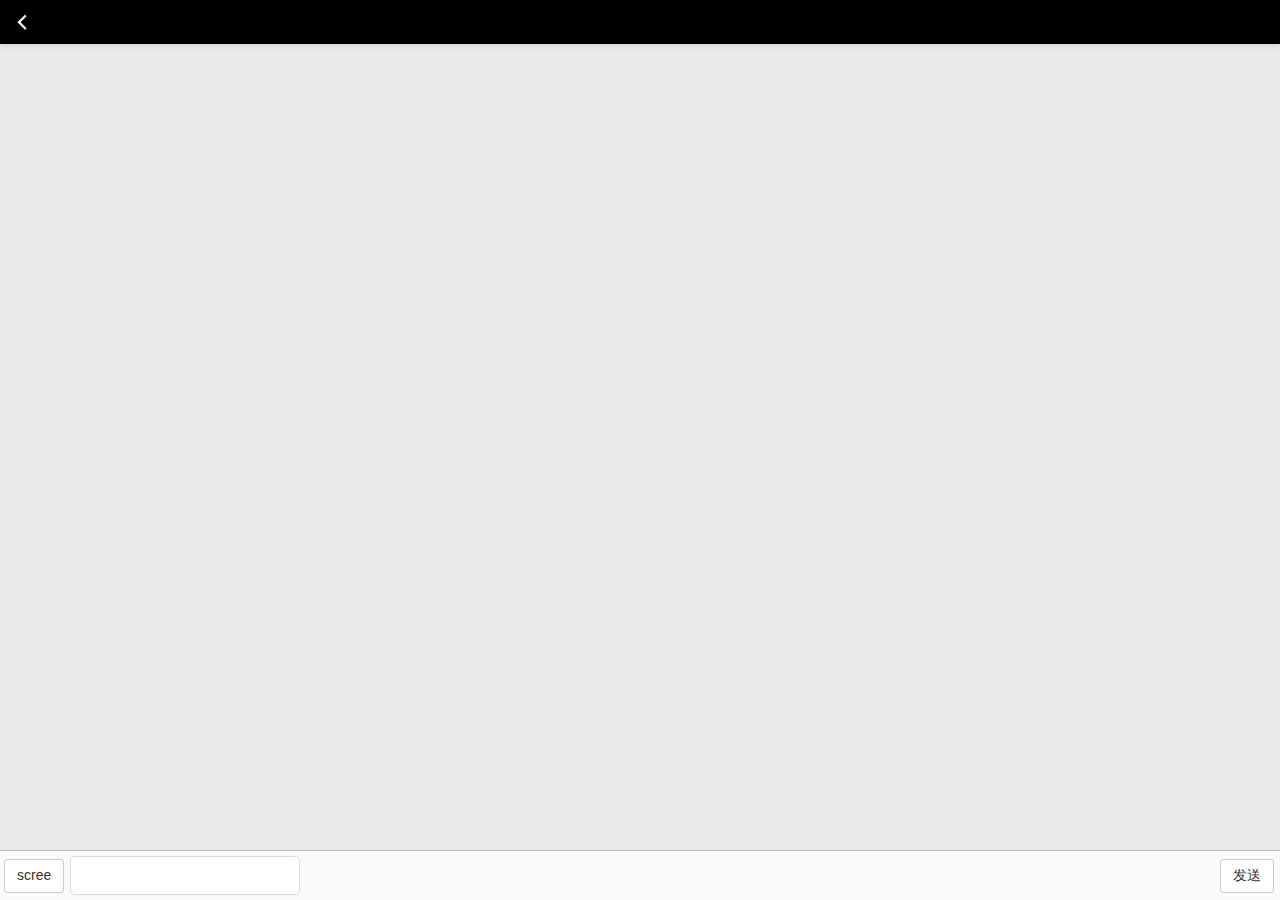
<file: chatting.html>
<!DOCTYPE html>
<html>

	<head>
		<meta charset="utf-8">
		<meta name="viewport" content="width=device-width,initial-scale=1,minimum-scale=1,maximum-scale=1,user-scalable=no" />
		<title></title>
		<link href="css/mui.min.css" rel="stylesheet" />
		<link rel="stylesheet" type="text/css" href="css/title.css" />
		<link rel="stylesheet" type="text/css" href="css/chat.css" />
		<style>
			html,
			body {
				height: 100%;
				margin: 0px;
				padding: 0px;
				overflow: hidden;
				-webkit-touch-callout: none;
				-webkit-user-select: none;
			}
		</style>
	</head>

	<body contextmenu="return false;">

		<header class="mui-bar mui-bar-nav title-bg" style="position: fixed;">
			<a class="mui-action-back mui-icon mui-icon-left-nav mui-pull-left title-text-color"></a>
			<h1 class="mui-title title-text-color"><b id="chatting-nickname"></b></h1>
		</header>

		<div id="msg-outter" class="mui-content">
			<div id='msg'>
				
				<!--<div class="friend_lists">
					<div class="header_img">
						<img src="image/face-default-cat.png" width="40px" height="40px" />
					</div>
					<div class="msg-wrapper right">
						<p class="msg-left-white">晚上过来吃饭？</p>
					</div>
				</div>

				<div class="me_lists">
					<div class="header_img">
						<img src="image/face-default-cat.png" width="40px" height="40px" />
					</div>
					<div class="msg-wrapper left">
						<p class="msg-right-green">好的，没问题！时间地点？</p>
					</div>
				</div>-->

			</div>
		</div>
		
		<footer>
			<div class="footer-center">
				<textarea id='msg-text' type="text" class='input-text'></textarea>
			</div>
			<label for="" class="footer-right">
				<button type="button" class="mui-btn mui-btn-gray" id="send">发送</button>
			</label>
			<label for="" class="footer-left">
				<button type="button" class="mui-btn mui-btn-gray" id="sendScree">scree</button>
			</label>
		</footer>
		
		<script src="js/mui.min.js"></script>
		<script type="application/javascript" src="js/my.js"></script>
		<script type="text/javascript">
			// 创建命名空间，只需要把自己的代码，写进入，那么外部就无法访问
//			(function($, doc){
				
				// 获取上一个页面传入的好友属性值
				var friendUserId;
				var friendNickname;
				var friendFaceImage;
				mui.plusReady(function(){
					
					// 获取我自己的用户信息					
					var me = my.getUserGlobalInfo();
					
					// 获取聊天页面webview
					var chattingWebview = plus.webview.currentWebview();
					// 设置聊天页面的软键盘样式
					chattingWebview.setStyle({
						softinputMode: "adjustResize"
					});
					
					// 获取上一个页面传入的好友属性值
					friendUserId = chattingWebview.friendUserId;
					friendNickname = chattingWebview.friendNickname;
					friendFaceImage = chattingWebview.friendFaceImage;
					
					// 标题改为朋友的昵称
					document.getElementById("chatting-nickname").innerHTML = friendNickname;
					
					
					// 渲染初始化的聊天记录HTML
					initChatHistory();
					
					var areaMsgList = document.getElementById("msg");
					// 设置聊天记录进入页面的时候自动滚动到最后一条
					areaMsgList.scrollTop = areaMsgList.scrollHeight + areaMsgList.offsetHeight;
					
					// 获取dom控件
					var msg_text = document.getElementById("msg-text");
					var send = document.getElementById("send");
					var sendScree = document.getElementById("sendScree");
					
					// 监听用户输入，使得send按钮变色
					msg_text.addEventListener("input", function(){
						var msg_text_val = msg_text.value;
						if (msg_text_val.length > 0) {
							send.setAttribute("class", "mui-btn-green");
							sendScree.setAttribute("class", "mui-btn-red");
						} else {
							send.setAttribute("class", "mui-btn-gray");
							sendScree.setAttribute("class", "mui-btn-gray");
						}
					});
					
					// 对当前的窗口监听resize事件
					window.addEventListener("resize", function(){
						resizeScreen();
						document.getElementById("msg-outter").style.paddingBottom = "50px";
					});
					
					// 发送消息按钮的事件绑定
					send.addEventListener("tap", function(){
						
						// 发送之前判断网络的状态
						var connectionStatus = plus.networkinfo.getCurrentType();
						if (connectionStatus == 0 || connectionStatus == 1) {
							my.showToast("请打开网络连接...", "error");
							return;
						}
						
						// 获取消息内容
						var msg_text_val = msg_text.value;
						
						// 判断消息内容，如果长度等于0，则return
						if (msg_text_val.length === 0) {
							return;
						}
						
						// 发送消息, 渲染消息的html到msg div之下
						sendMsg(my.imageserver + me.faceImage, msg_text_val);
						// 情况消息文本框中的内容
						msg_text.value = "";
						// 发送消息完毕之后，把发送按钮的颜色改为灰白色
						send.setAttribute("class", "mui-btn-gray");
						sendScree.setAttribute("class", "mui-btn-gray");
						
						// 构建ChatMsg
						var chatMsg = new my.ChatMsg(me.id, friendUserId, msg_text_val, null);
						// 构建DataContent
						var dataContent = new my.DataContent(my.CHAT, chatMsg, null);
						
						// 调用websocket 发送消息到netty后端
						var wsWebview = plus.webview.getWebviewById("chatpage.html");
					    wsWebview.evalJS("CHAT.chat('" + JSON.stringify(dataContent) + "')");
//						wsWebview.evalJS("CHAT.chat('" + msg_text_val + "')");
						
						// 保存聊天历史记录到本地缓存
						my.saveUserChatHistory(me.id, friendUserId, msg_text_val, 1);
						my.saveUserChatSnapshot(me.id, friendUserId, msg_text_val, true);
					});
					
					
					sendScree.addEventListener("tap", function(){						
						// 发送之前判断网络的状态
						var connectionStatus = plus.networkinfo.getCurrentType();
						if (connectionStatus == 0 || connectionStatus == 1) {
							my.showToast("请打开网络连接...", "error");
							return;
						}
						
						// 获取消息内容
						var msg_text_val = msg_text.value;
						
						// 判断消息内容，如果长度等于0，则return
						if (msg_text_val.length === 0) {
							return;
						}
						
						msg_text_val = "scree:"+msg_text_val;
						// 发送消息, 渲染消息的html到msg div之下
						sendMsg(my.imageserver + me.faceImage, msg_text_val);
						// 情况消息文本框中的内容
						msg_text.value = "";
						// 发送消息完毕之后，把发送按钮的颜色改为灰白色
						sendScree.setAttribute("class", "mui-btn-gray");
						send.setAttribute("class", "mui-btn-gray");
						
						// 构建ChatMsg
						var chatMsg = new my.ChatMsg(me.id, friendUserId, msg_text_val, null);
						// 构建DataContent
						var dataContent = new my.DataContent(my.CHAT, chatMsg, null);
						
						// 调用websocket 发送消息到netty后端
						var wsWebview = plus.webview.getWebviewById("chatpage.html");
					    wsWebview.evalJS("CHAT.chat('" + JSON.stringify(dataContent) + "')");
//						wsWebview.evalJS("CHAT.chat('" + msg_text_val + "')");
						
						// 保存聊天历史记录到本地缓存
						my.saveUserChatHistory(me.id, friendUserId, msg_text_val, 1);
						my.saveUserChatSnapshot(me.id, friendUserId, msg_text_val, true);
					});
				});
				
				// 接受消息
				function receiveMsg(msg) {

					
					var msgHtml = '<div class="friend_lists">' +
										'<div class="header_img">' +
											'<img src="' + my.imageserver + friendFaceImage + '" width="40px" height="40px" />' +
										'</div>' +
										'<div class="msg-wrapper right">' +
											'<p class="msg-left-white">' + msg + '</p>' +
										'</div>' +
								  '</div>'; 
					
					var msg_list = document.getElementById("msg");
					msg_list.insertAdjacentHTML("beforeend", msgHtml);
					
					playReceiveMsgSound();
				}
				
				// 发送消息
				function sendMsg(faceImg, msg) {
					
					var msgHtml = '<div class="me_lists">' +
									'<div class="header_img">' +
										'<img src="' + faceImg + '" width="40px" height="40px" />' +
									'</div>' +
									'<div class="msg-wrapper left">' +
										'<p class="msg-right-green">' + msg + '</p>' +
									'</div>' +
								  '</div>';
					var msg_list = document.getElementById("msg");
					msg_list.insertAdjacentHTML("beforeend", msgHtml);
					
					playSendMsgSound();
				}
				
				// 播放发送消息的铃声
				function playSendMsgSound() {
					var audioPlayer = plus.audio.createPlayer("/mp3/send.mp3");
					audioPlayer.play();
				}
				
				// 播放接受消息的铃声
				function playReceiveMsgSound() {
					var audioPlayer = plus.audio.createPlayer("/mp3/receive.mp3");
					audioPlayer.play();
				}
				
				// 重新调整聊天窗口
				function resizeScreen() {
					var areaMsgList = document.getElementById("msg");
					// 设置聊天记录进入页面的时候自动滚动到最后一条
					areaMsgList.scrollTop = areaMsgList.scrollHeight + areaMsgList.offsetHeight;
				};
				
//			}(mui, document));
			
			// 初始化用户的聊天记录
			function initChatHistory() {
				var msg_list = document.getElementById("msg");
				
				var me = my.getUserGlobalInfo();
				var myId = me.id;
				var myFaceImg = me.faceImage;

				var chatHistoryList = my.getUserChatHistory(myId, friendUserId);
				
				var togetherHTML = "";
				
				for (var i = 0 ; i < chatHistoryList.length ; i ++) {
					var singleMsg = chatHistoryList[i];
					if (singleMsg.flag == 1) {
						togetherHTML += '<div class="me_lists">' +
									'<div class="header_img">' +
										'<img src="' + my.imageserver + myFaceImg + '" width="40px" height="40px" />' +
									'</div>' +
									'<div class="msg-wrapper left">' +
										'<p class="msg-right-green">' + singleMsg.msg + '</p>' +
									'</div>' +
								  '</div>';
					} else {
						togetherHTML += '<div class="friend_lists">' +
										'<div class="header_img">' +
											'<img src="' + my.imageserver + friendFaceImage + '" width="40px" height="40px" />' +
										'</div>' +
										'<div class="msg-wrapper right">' +
											'<p class="msg-left-white">' + singleMsg.msg + '</p>' +
										'</div>' +
								  '</div>';
					}
				}
				msg_list.innerHTML = togetherHTML;
			}
			
		</script>
	</body>

</html>
</file>
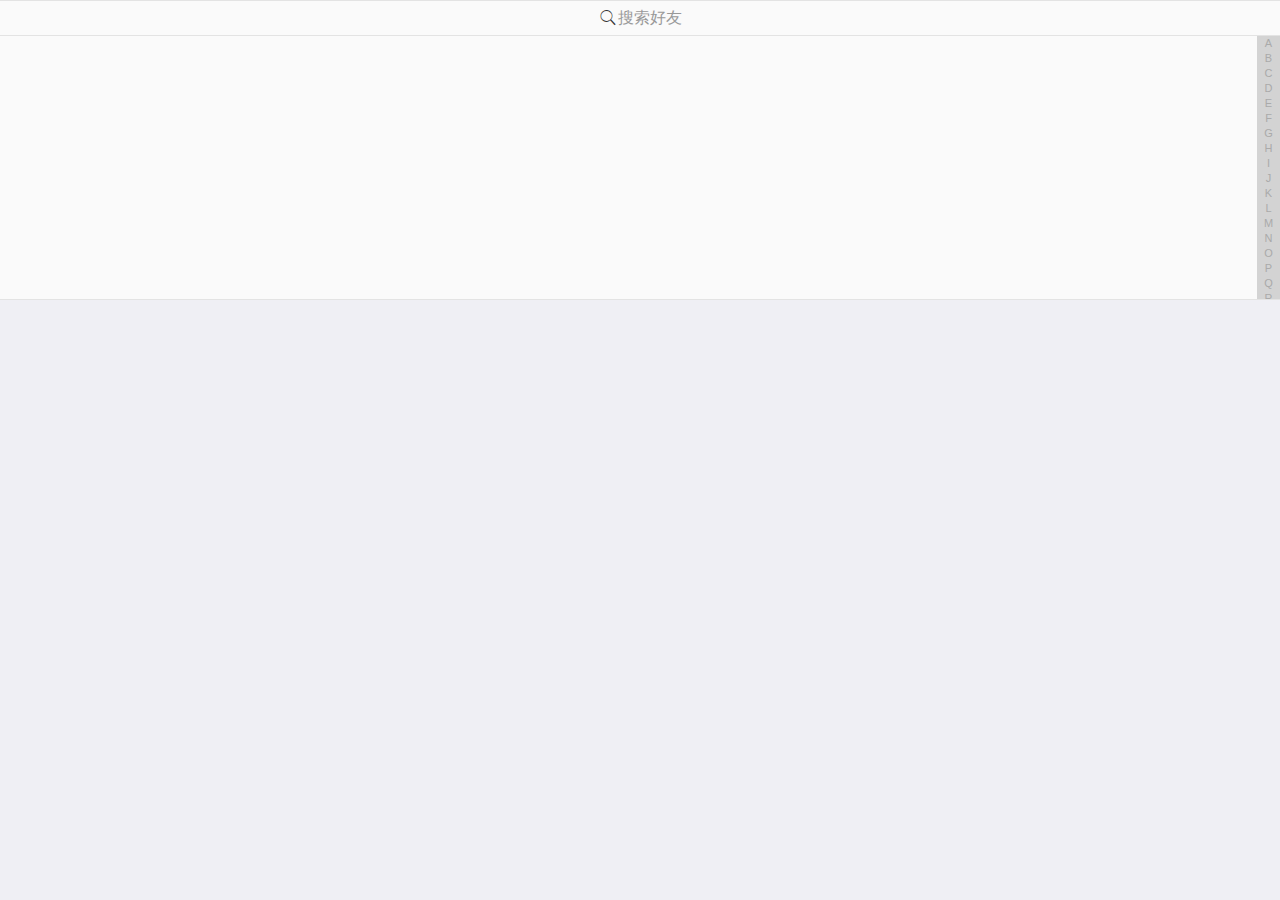
<file: contactpage.html>
<!doctype html>
<html>

	<head>
		<meta charset="UTF-8">
		<title></title>
		<meta name="viewport" content="width=device-width,initial-scale=1,minimum-scale=1,maximum-scale=1,user-scalable=no" />
		<link href="css/mui.min.css" rel="stylesheet" />
		<link href="css/mui.indexedlist.css" rel="stylesheet" />
		
		<style>
			html,
			body {
				height: 100%;
				overflow: hidden;
			}
			.mui-bar {
				-webkit-box-shadow: none;
				box-shadow: none;
			}
		</style>
	</head>

	<body>
		
		<div class="mui-content">
			<div id='list' class="mui-indexed-list">
				<div class="mui-indexed-list-search mui-input-row mui-search">
					<input type="search" class="mui-input-clear mui-indexed-list-search-input" placeholder="搜索好友">
				</div>
				<div class="mui-indexed-list-bar">
					<a>A</a>
					<a>B</a>
					<a>C</a>
					<a>D</a>
					<a>E</a>
					<a>F</a>
					<a>G</a>
					<a>H</a>
					<a>I</a>
					<a>J</a>
					<a>K</a>
					<a>L</a>
					<a>M</a>
					<a>N</a>
					<a>O</a>
					<a>P</a>
					<a>Q</a>
					<a>R</a>
					<a>S</a>
					<a>T</a>
					<a>U</a>
					<a>V</a>
					<a>W</a>
					<a>X</a>
					<a>Y</a>
					<a>Z</a>
				</div>
				<div class="mui-indexed-list-alert"></div>
				<div class="mui-indexed-list-inner">
					<div class="mui-indexed-list-empty-alert">没有数据</div>
					<ul id="contactList" class="mui-table-view">
					</ul>
				</div>
			</div>
		</div>
		
		
		<script src="js/mui.min.js"></script>
		<script src="js/mui.indexedlist.js"></script>
		<script src="js/my.js"></script>
		<script src="js/nickname.js"></script>
		<script type="text/javascript">
			mui.init();
			
			
			mui.plusReady(function() {
				
				fetchContactList();
				
				// 监听当前webview的show事件
				var thisWebview = plus.webview.currentWebview();
				thisWebview.addEventListener("show", function(){
					// 从缓存中获取联系人列表，并且渲染到页面
					renderContactPage();
					// 显示通讯录
					showList();
				});
				
			});
			
			// 26个字母外加 # 号
			var enWords = [
				'A', 'B', 'C', 'D', 'E', 'F', 'G', 
				'H', 'I', 'J', 'K', 'L', 'M', 'N',
				'O', 'P', 'Q', 'R', 'S', 'T', 
				'U', 'V', 'W', 'X', 'Y', 'Z',
				'#'
			]
			
			// 根据首字母分类
			var contactArray = [
				[],[],[],[],[],[],[],[],[],
				[],[],[],[],[],[],[],[],[],
				[],[],[],[],[],[],[],[],[]
			]
			
			// 清空通讯录模型数组
			function clearContactArray() {
				contactArray = [
					[],[],[],[],[],[],[],[],[],
					[],[],[],[],[],[],[],[],[],
					[],[],[],[],[],[],[],[],[]
				]
			}
			
			// 获取英文字母所在数组的位置
			function getOrderOfEnWords(enChar) {
				for (var i = 0 ; i < enWords.length ; i ++) {
					if (enWords[i] == enChar) {
						return i;
					}
				}
				// 如果没有对应的值，说明用户昵称的首字母是乱七八糟的字符或者数字或者表情
				return enWords.length - 1;
			}
			
			// 从缓存中获取联系人列表，并且渲染到页面
			function renderContactPage() {
				// 1. 获取联系人列表
				var friendList = my.getContactList();
				// 2. 循环好友列表，转换为拼音
				for (var i = 0 ; i < friendList.length ; i ++) {
					var friend = friendList[i];
					// 2.1 转换拼音
					var pingyin = words.convertPinyin(friend.friendNickname);
					// 2.2 截取拼音的首字母
					var firstChar = pingyin.substr(0, 1).toUpperCase();
					// 2.3 获取首字母在二维数组中的位置
					var order = getOrderOfEnWords(firstChar);
					// 2.4 获得顺序之后，塞入朋友
					contactArray[order].push(friend);
				}
				
				// 3. 构建通讯录html进行渲染
				var contactHtml = '';
				for (var i = 0 ; i < contactArray.length ; i ++ ) {
					var friendArray = contactArray[i];
					if (friendArray.length > 0) {
						var nicknameStarter = enWords[i];
						contactHtml += '<li data-group="' + nicknameStarter + '" class="mui-table-view-divider mui-indexed-list-group">' + nicknameStarter + '</li>';
						for (var j = 0 ; j < friendArray.length ; j ++ ) {
							contactHtml += '' +
										'<li friendUserId="' + friendArray[j].friendUserId + '" friendNickname="' + friendArray[j].friendNickname + '" friendFaceImage="' + friendArray[j].friendFaceImage + '" class="chat-with-friend mui-media mui-table-view-cell mui-indexed-list-item" style="padding: 8px 10px;">' +
											'<img class="mui-media-object mui-pull-left" style="max-width: 35px;height: 35px;" src="' + my.imageserver + friendArray[j].friendFaceImage + '"/>' +
											'<div class="mui-media-body" style="line-height: 35px;">' + friendArray[j].friendNickname + '</div>' +
										'</li>';
						}
					}
				}
				
				// 渲染html
				document.getElementById("contactList").innerHTML = contactHtml;
				
				// 清空数组，防止数组不断叠加
				clearContactArray();
				
				// 为好友通讯录批量绑定点击事件
				mui("#contactList").on("tap", ".chat-with-friend", function(e){
					var friendUserId = this.getAttribute("friendUserId");
					var friendNickname = this.getAttribute("friendNickname");
					var friendFaceImage = this.getAttribute("friendFaceImage");
					
					// 打开聊天子页面
					mui.openWindow({
						url: "chatting.html",
						id: "chatting-" + friendUserId,	// 每个朋友的聊天页面都是唯一对应的
						extras: {
							friendUserId: friendUserId,
							friendNickname: friendNickname,
							friendFaceImage: friendFaceImage
						}
					});
					
				})
			}
			
			// 获取后端所有好友列表
			function fetchContactList() {
				var user = my.getUserGlobalInfo();
				mui.ajax(my.server + "/fri/myFriends?userId=" + user.id,{
					data:{},
					dataType:'json',//服务器返回json格式数据
					type:'post',//HTTP请求类型
					timeout:10000,//超时时间设置为10秒；
					headers:{'Content-Type':'application/json'},	              
					success:function(data){
						
						if (data.status == 200) {
							var contactList = data.data;
							my.setContactList(contactList);
						}
					}
				});
			}
			
			// 显示通讯录
			function showList() {
				var list = document.getElementById('list');
				list.style.height = document.body.offsetHeight + "px";
				// 创建列表显示
				window.indexedList = new mui.IndexedList(list);
			}
		</script>
	</body>

</html>
</file>
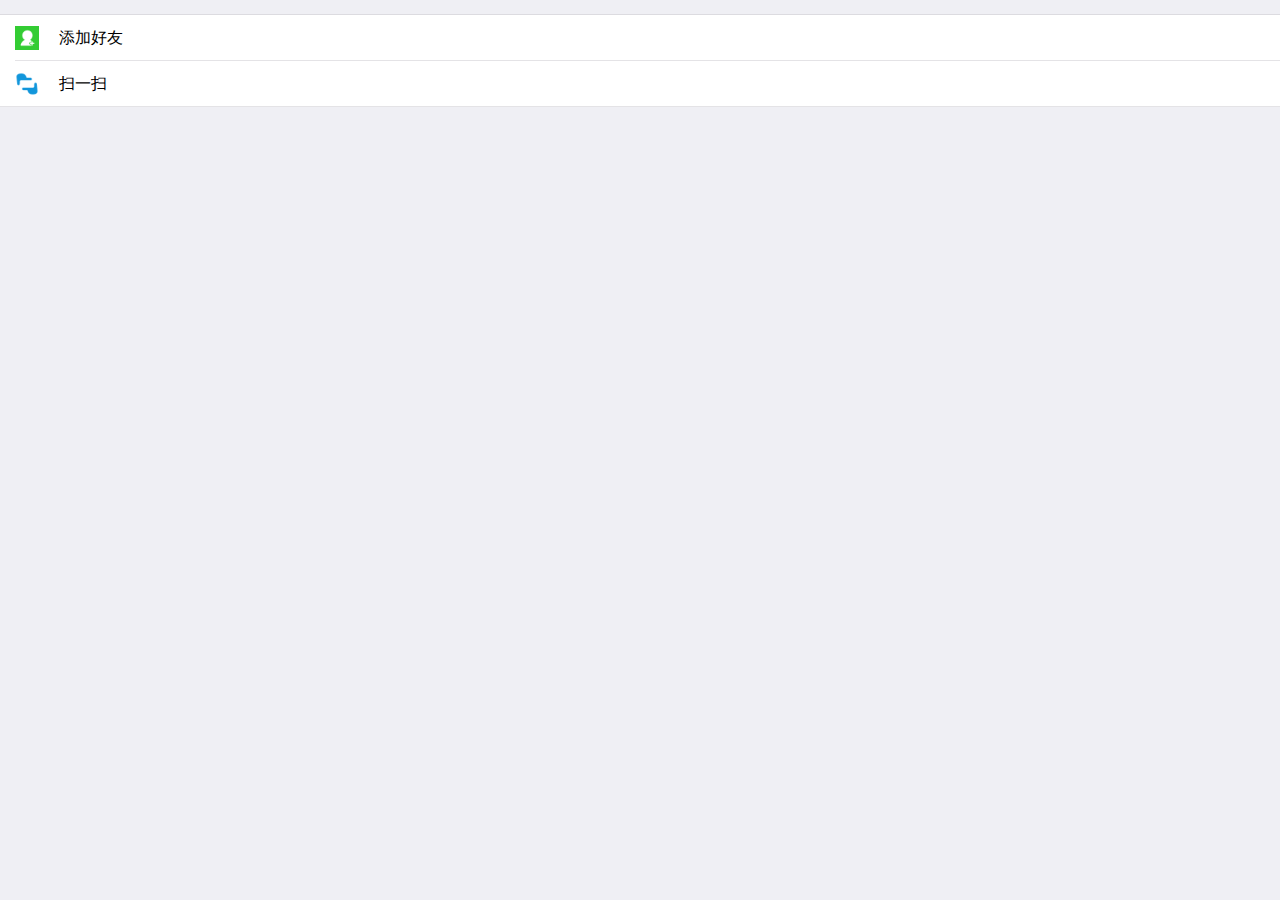
<file: findpage.html>
<!doctype html>
<html>

	<head>
		<meta charset="UTF-8">
		<title></title>
		<meta name="viewport" content="width=device-width,initial-scale=1,minimum-scale=1,maximum-scale=1,user-scalable=no" />
		<link href="css/mui.min.css" rel="stylesheet" />
	</head>

	<body>
				<div class="mui-content">
		    

		    
		    <ul class="mui-table-view">
		        <li id="li_add_friends" class="mui-table-view-cell mui-media">
	                <img class="mui-media-object mui-pull-left" 
	                	src="image/addfriends.png" style="max-width: 24px;height: 24px;">
	                <p class="mui-ellipsis" 
	                	style="line-height: 24px;color: #000000;font-size: 16px;">
	                	<span style="margin-left: 10px;">添加好友</span>
	                </p>
		        </li>
		        <li id="li_scanme" class="mui-table-view-cell mui-media">
	                <img class="mui-media-object mui-pull-left" 
	                	src="image/scanscan.png" style="max-width: 24px;height: 24px;">
	                <p class="mui-ellipsis" 
	                	style="line-height: 24px;color: #000000;font-size: 16px;">
	                	<span style="margin-left: 10px;">扫一扫</span>
	                </p>
		        </li>
		    </ul>
		    
		</div>
		
		<script src="js/mui.min.js"></script>
		<script type="text/javascript">
			mui.init()
			
				mui.plusReady(function() {
				
				var li_add_friends = document.getElementById("li_add_friends");
				li_add_friends.addEventListener("tap", function(){
					mui.openWindow("searchFriends.html","searchFriends.html");
				});
				
				var li_scanme = document.getElementById("li_scanme");
				li_scanme.addEventListener("tap", function(){
					mui.openWindow("scanme.html","scanme.html");
				});
				
			});
		</script>
	</body>

</html>
</file>
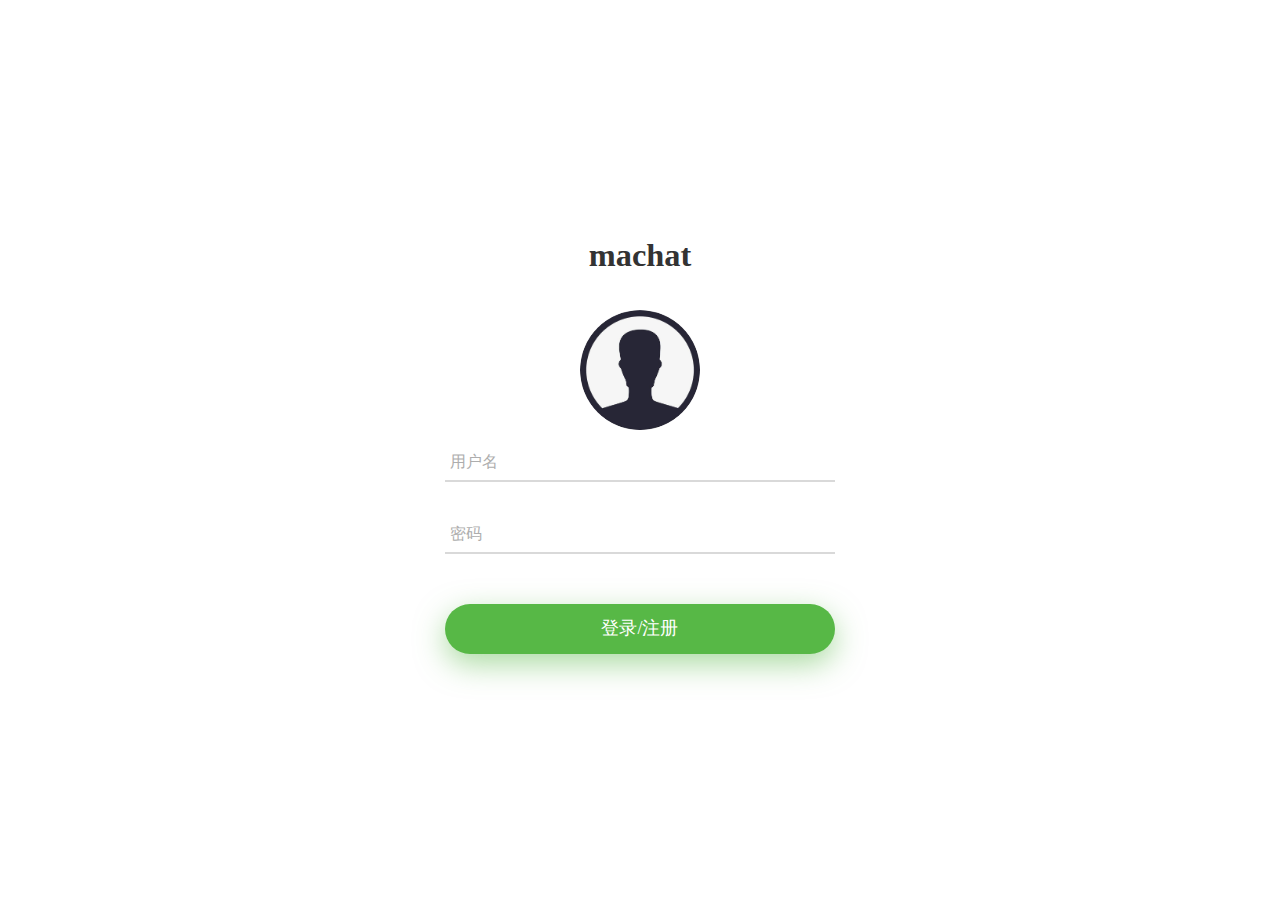
<file: login.html>
<!DOCTYPE html>
<html>

	<head>
		<meta charset="utf-8">
		<meta name="viewport" content="width=device-width,initial-scale=1,minimum-scale=1,maximum-scale=1,user-scalable=no" />
		<title></title>
		<script src="js/mui.min.js"></script>

		<link rel="stylesheet" type="text/css" href="css/login/util.css">
		<link rel="stylesheet" type="text/css" href="css/login/main.css">

		<script type="text/javascript" charset="utf-8">
			mui.init();
		</script>

		<style>
			.p-t-85 {
				padding-top: 10px;
			}
			
			.p-b-70 {
				padding-bottom: 35px;
			}
			
			.m-t-85 {
				margin-top: 15px;
			}
			
			.container-login100 {
				padding: 25px;
			}
			/*toast信息提示*/
			
			.mui-toast-container {
				bottom: 50% !important;
			}
			.mui-toast-message {
				opacity: 0.6;
				color: #fff;
				width: 180px;
				padding: 70px 5px 10px 5px;
			}
		</style>
	</head>

	<body>

		<div class="mui-content">
			<div class="container-login100">
				<div class="wrap-login100 p-t-85 p-b-20">
					<form id="userform">
						<span class="login100-form-title p-b-70">
							<h5>machat</h5>
						</span>
						<span class="login100-form-avatar">
							<img id="img_login_face" src="css/login/timg.jpg" alt="">
						</span>

						<div class="wrap-input100 validate-input m-t-85 m-b-35">
							<input class="input100" type="text" id="username" name="username" placeholder="用户名">
							<span class="focus-input100"></span>
						</div>

						<div class="wrap-input100 validate-input m-b-50">
							<input class="input100" type="password" id="txt_password" name="password" placeholder="密码">
							<span class="focus-input100"></span>
						</div>
						<div class="container-login100-form-btn">
							<button type="submit" id="registOrLogin" class="login100-form-btn">
								登录/注册
							</button>
						</div>
					</form>
					
				</div>
			</div>
		</div>
		<script type="text/javascript" src="js/my.js" ></script>
		<script type="text/javascript">
			
			mui.plusReady(function() {
				//判断是否登陆过，有则直接跳转
				var userInfo = my.getUserGlobalInfo();
				if (userInfo != null) {
					// 页面跳转
					mui.openWindow("index.html", "index.html");
				}
				
				var userform = document.getElementById("userform");
				var username = document.getElementById("username");
				var txt_password = document.getElementById("txt_password");
				
				userform.addEventListener("submit", function(e){
					if (!my.isNotNull(username.value)) {
						username.focus();
					} else if (!my.isNotNull(txt_password.value)) {
						txt_password.focus();
					} else {
						if (username.value.length > 10) {
							my.showToast("用户名不能超过10", "error");
							return false;
						} else if (txt_password.value.length > 18 || txt_password.value.length < 6) {
							my.showToast("密码长度超过18或小于6", "error");
							return false;
						}
						
						// 获取每台手机的唯一cid
						var cid = plus.push.getClientInfo().clientid;
						// 与后端联调
						mui.ajax(my.server + "/lar/loginAndRegist",{
							data:{
								username:username.value,
								password:txt_password.value,
								cid: cid
							},
							dataType:'json',//服务器返回json格式数据
							type:'post',//HTTP请求类型
							timeout:10000,//超时时间设置为10秒；
							headers:{'Content-Type':'application/json'},	              
							success:function(data){
								console.log(JSON.stringify(data));
								
								username.blur();
								txt_password.blur();
								
								if (data.status == 200) {
									// 登录或者注册成功之后，保存全局用户对象到本地缓存
									var userInfoJson = data.data;
									my.setUserGlobalInfo(userInfoJson);
									
									// 页面跳转
									mui.openWindow("index.html", "index.html");
								} else {
									my.showToast(data.msg, "error");
								}
							}
						});
						
					}
									
					//防止默认表单提交
					e.preventDefault();
				});
			})
			
		</script>

	</body>

</html>
</file>
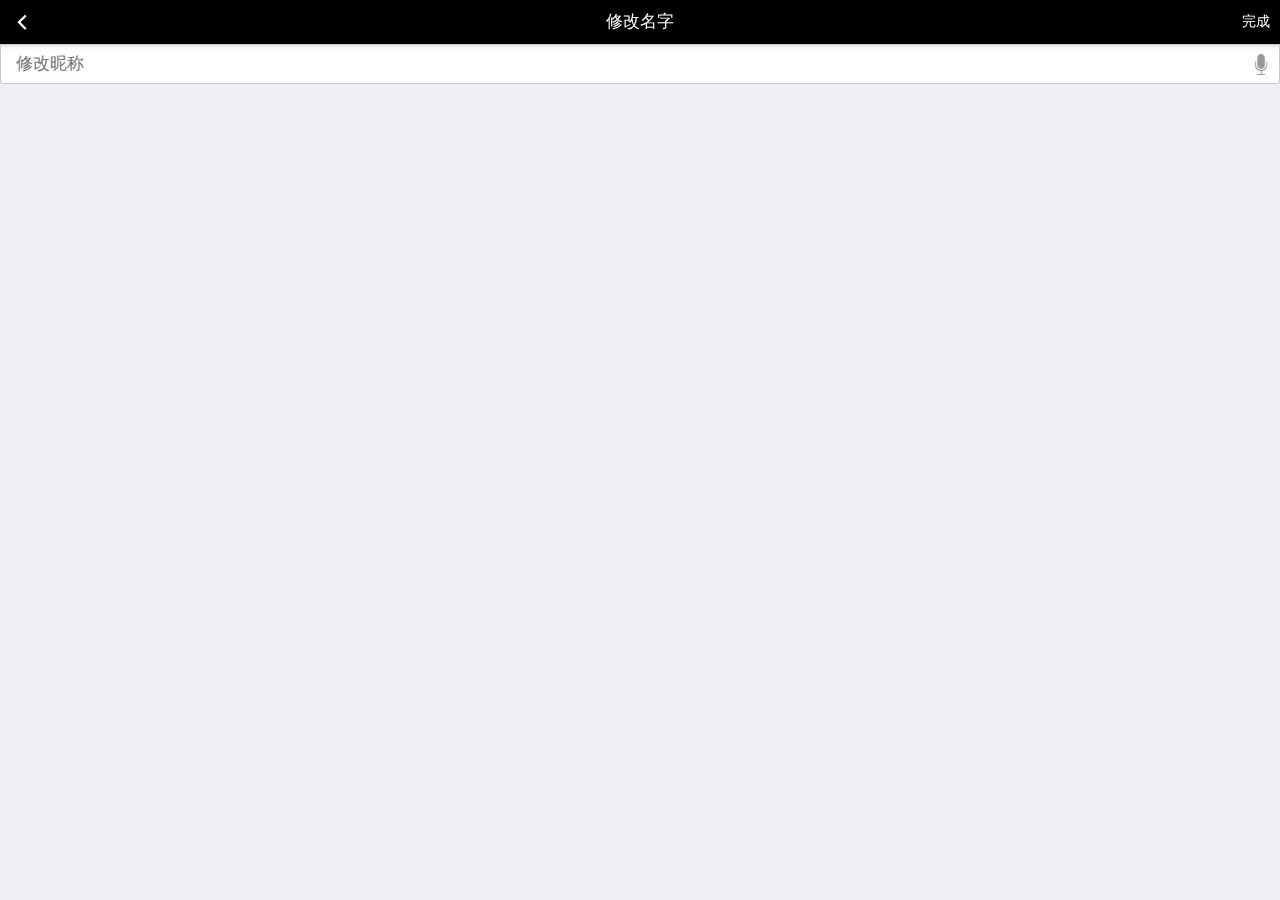
<file: mynickname.html>
<!doctype html>
<html>

	<head>
		<meta charset="UTF-8">
		<title></title>
		<meta name="viewport" content="width=device-width,initial-scale=1,minimum-scale=1,maximum-scale=1,user-scalable=no" />
		<link href="css/mui.min.css" rel="stylesheet" />
		<link rel="stylesheet" type="text/css" href="css/title.css" />

	</head>

	<body>

		<header class="mui-bar mui-bar-nav title-bg">
			<a class="mui-action-back mui-icon mui-icon-left-nav mui-pull-left" style="color: white;"></a>
			<a id="link_submit_nickname" class="mui-icon mui-icon-right-nav mui-pull-right" 
				style="color: white;font-size: 14px;line-height: 25px;">完成</a>
			<h1 class="mui-title title-text-color">修改名字</h1>
		</header>

		<div class="mui-content">
			<div class="mui-input-row">
			    <input id="txt_nickname" type="text" class="mui-input-speech mui-input-clear" 
			    	placeholder="修改昵称">
			</div>
		</div>

		<script src="js/mui.min.js"></script>
		<script src="js/my.js"></script>
		<script type="text/javascript">
			mui.init()

			mui.plusReady(function() {
				var user = my.getUserGlobalInfo();
				var mynickname = user.nickname;
				
				var txt_nickname = document.getElementById("txt_nickname");
				txt_nickname.value = mynickname;
				
				// 提交事件，修改昵称
				var link_submit_nickname = document.getElementById("link_submit_nickname");
				link_submit_nickname.addEventListener("tap", function() {
					var newNickname = txt_nickname.value;
					
					if (newNickname.length < 1) {
						my.showToast("昵称不能为空", "error");
						return false;
					}
					if (newNickname.length > 8) {
						my.showToast("昵称不能超过8位", "error");
						return false;
					}
					
					plus.nativeUI.showWaiting("请稍微...");
					mui.ajax(my.server + "/lar/setNickname",{
						data:{
							userId:user.id,
							nickname:newNickname
						},
						dataType:'json',//服务器返回json格式数据
						type:'post',//HTTP请求类型
						timeout:10000,//超时时间设置为10秒；
						headers:{'Content-Type':'application/json'},	              
						success:function(data){
							//服务器返回响应，根据响应结果，分析是否登录成功；
							plus.nativeUI.closeWaiting();
							
							if (data.status == 200) {
								// 登录或者注册成功之后，保存全局用户对象到本地缓存
								var userInfoJson = data.data;
								my.setUserGlobalInfo(userInfoJson);
								
								// 触发另外一个webview的自定义事件，可以使用 mui.fire()
								var mypagewebview = plus.webview.getWebviewById("mypage.html");
								mui.fire(mypagewebview, "refresh");
								
								// 页面跳转
								mui.back();
							} else {
								my.showToast(data.msg, "error");
							}
						}
					});
				});
				
			});
			
		</script>

	</body>

</html>
</file>
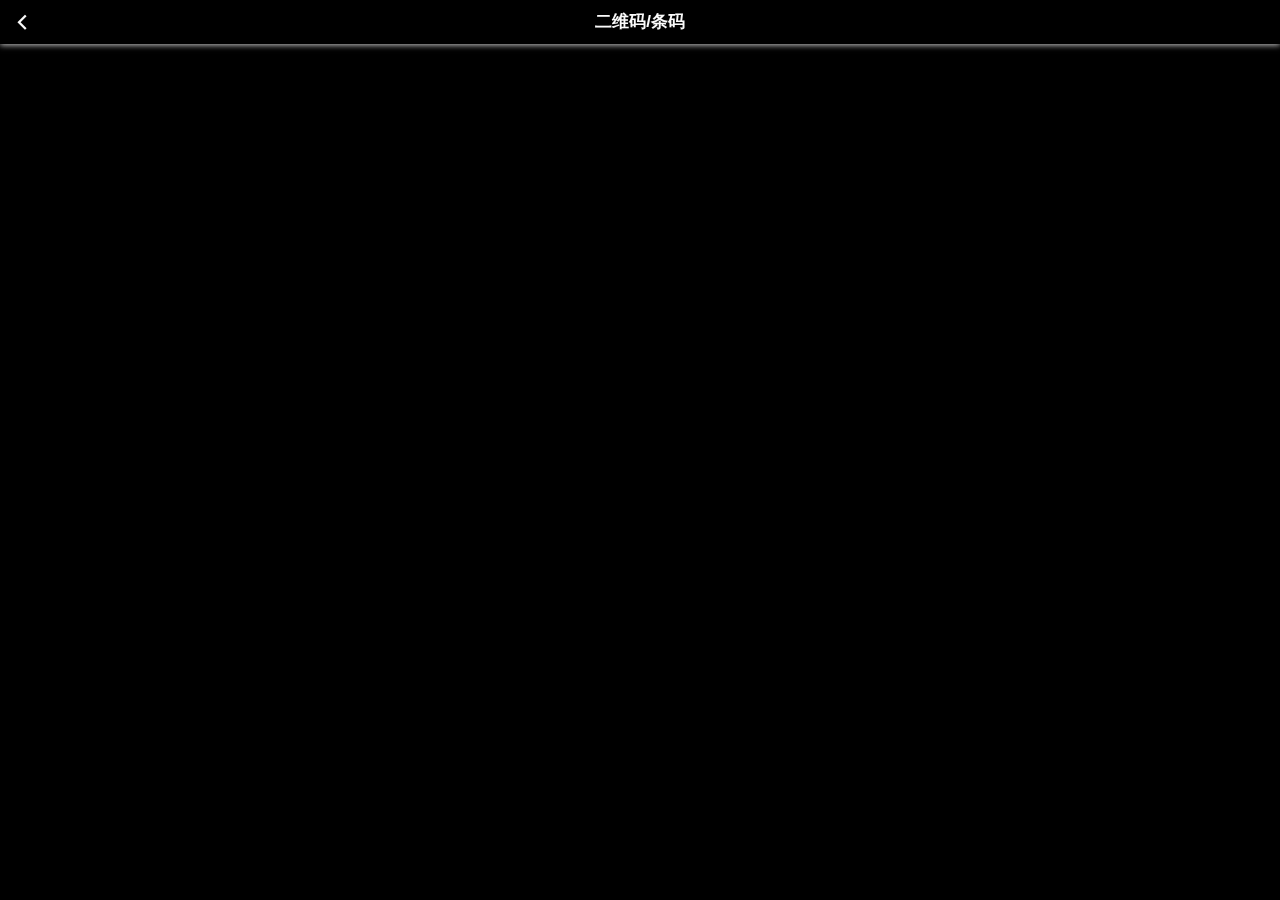
<file: scanme.html>
<!doctype html>
<html>

	<head>
		<meta charset="UTF-8">
		<title></title>
		<meta name="viewport" content="width=device-width,initial-scale=1,minimum-scale=1,maximum-scale=1,user-scalable=no" />
		<script src="js/mui.js"></script>
		<link href="css/mui.css" rel="stylesheet" />
		<link rel="stylesheet" type="text/css" href="css/title.css" />

		<style>
			
			#scanComponent {
				width: 100%;
				top: 44px;
				bottom: 0px;
				position: absolute;
				text-align: center;
				background: #000000;
			}
			
		</style>
	</head>

	<body >

		<header class="mui-bar mui-bar-nav title-bg" style="position: fixed;">
			<a class="mui-action-back mui-icon mui-icon-left-nav mui-pull-left title-text-color"></a>
			<h1 class="mui-title title-text-color"><b id="chatting-nickname">二维码/条码</b></h1>
		</header>
		
		<div id="scanComponent"></div>
		
		<script type="application/javascript" src="js/my.js"></script>
		<script type="text/javascript">
			mui.init();
			
			mui.plusReady(function(){
				
				setTimeout("startScan()", "500");
				
			});
			
			var scan;
			function startScan() {
				
				var styles = {
					frameColor: "#128E12",
					scanbarColor: "#0062CC",
					background: ""
				}
				
				scan = new plus.barcode.Barcode('scanComponent', null, styles);
				scan.onmarked = onmarked; 
				scan.start();
			}
			
			function onmarked( type, result ) {
				if (type === 0) {
					var content = result.split("machat_qrcode:");
					if (content.length != 2) {
						mui.alert(result)
					} else {
						var friendUsername = content[1];
						
						var user = my.getUserGlobalInfo();
						
						plus.nativeUI.showWaiting("请稍后...");
						mui.ajax(my.server + "/fri/search?myUserId=" + user.id +
										"&friendUsername=" + friendUsername, {
							data:{},
							dataType:'json',//服务器返回json格式数据
							type:'post',//HTTP请求类型
							timeout:10000,//超时时间设置为10秒；
							headers:{'Content-Type':'application/json'},	              
							success:function(data){
								//服务器返回响应
								plus.nativeUI.closeWaiting();
								
								if (data.status == 200) {
									
									mui.openWindow({
										url: "searchFriendsResult.html",
										id: "searchFriendsResult.html",
										styles: {},
										extras: {
											willBeFriend: data.data
										}
									});
									
								} else {
									my.showToast(data.msg, "error");
								}
							}
						});
					}
				}
				scan.start();
			}
		</script>
	</body>

</html>
</file>
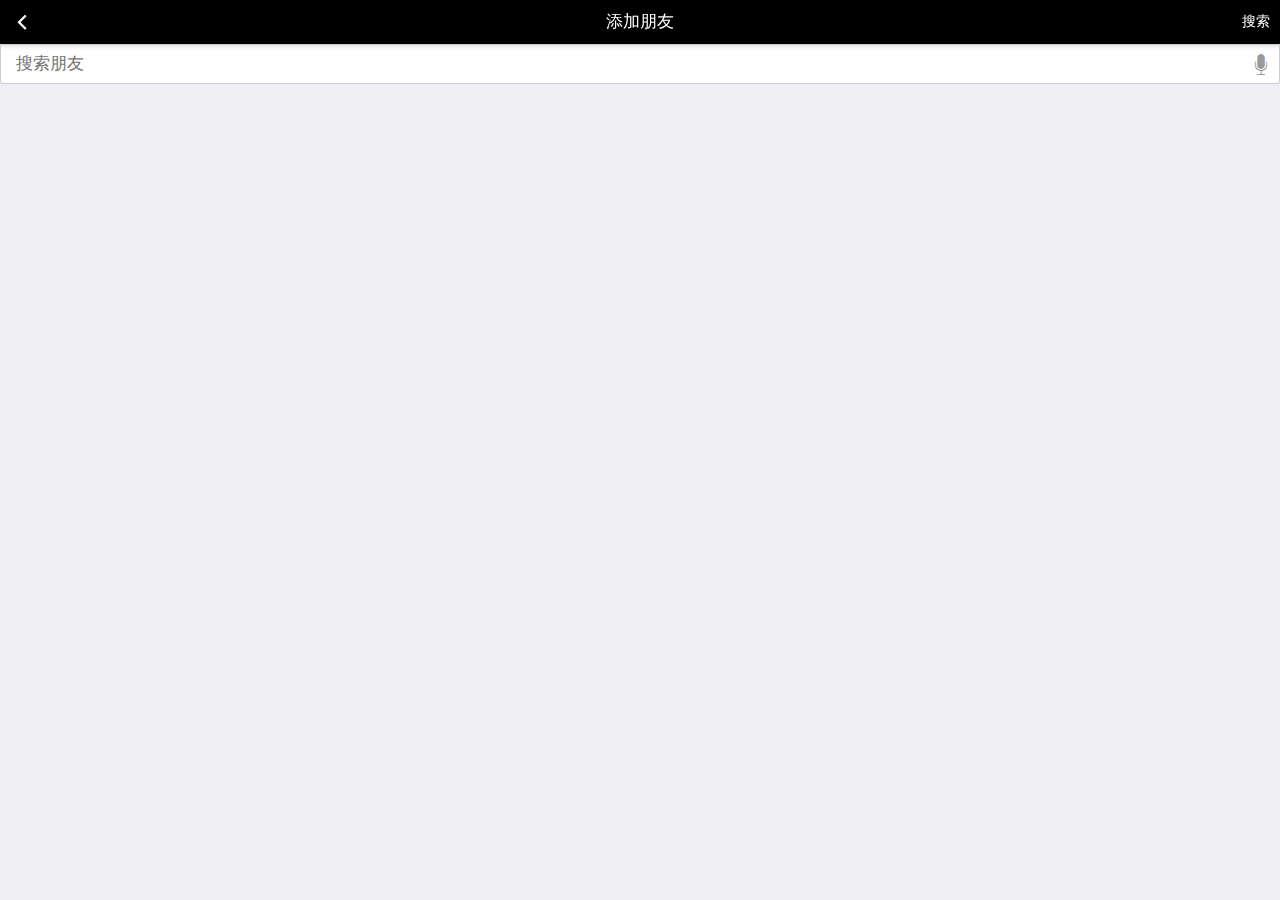
<file: searchFriends.html>
<!doctype html>
<html>

	<head>
		<meta charset="UTF-8">
		<title></title>
		<meta name="viewport" content="width=device-width,initial-scale=1,minimum-scale=1,maximum-scale=1,user-scalable=no" />
		<link href="css/mui.min.css" rel="stylesheet" />
		<link rel="stylesheet" type="text/css" href="css/title.css" />

	</head>

	<body>

		<header class="mui-bar mui-bar-nav title-bg">
			<a class="mui-action-back mui-icon mui-icon-left-nav mui-pull-left" style="color: white;"></a>
			<a id="link_submit_search" class="mui-icon mui-icon-right-nav mui-pull-right" 
				style="color: white;font-size: 14px;line-height: 25px;">搜索</a>
			<h1 class="mui-title title-text-color">添加朋友</h1>
		</header>

		<div class="mui-content">
			<div class="mui-input-row">
			    <input id="txt_your_friend_username" 
			    	type="text" class="mui-input-speech mui-input-clear" 
			    	placeholder="搜索朋友">
			</div>
		</div>

		<script src="js/mui.min.js"></script>
		<script src="js/my.js"></script>
		<script type="text/javascript">
			mui.init()

			mui.plusReady(function() {
				var user = my.getUserGlobalInfo();
				
				var txt_your_friend_username = document.getElementById("txt_your_friend_username");
				
				// 提交事件，搜索朋友
				var link_submit_search = document.getElementById("link_submit_search");
				link_submit_search.addEventListener("tap", function() {
					
					var yourFriendUsername = txt_your_friend_username.value;
					
					plus.nativeUI.showWaiting("请稍后...");
					mui.ajax(my.server + "/fri/search?myUserId=" + user.id +
									"&friendUsername=" + yourFriendUsername, {
						data:{},
						dataType:'json',//服务器返回json格式数据
						type:'post',//HTTP请求类型
						timeout:10000,//超时时间设置为10秒；
						headers:{'Content-Type':'application/json'},	              
						success:function(data){
							//服务器返回响应
							plus.nativeUI.closeWaiting();
							
							if (data.status == 200) {
								
								mui.openWindow({
									url: "searchFriendsResult.html",
									id: "searchFriendsResult.html",
									styles: {},
									extras: {
										willBeFriend: data.data
									}
								});
								
							} else {
								my.showToast(data.msg, "error");
							}
						}
					});
				});
				
			});
			
		</script>

	</body>

</html>
</file>
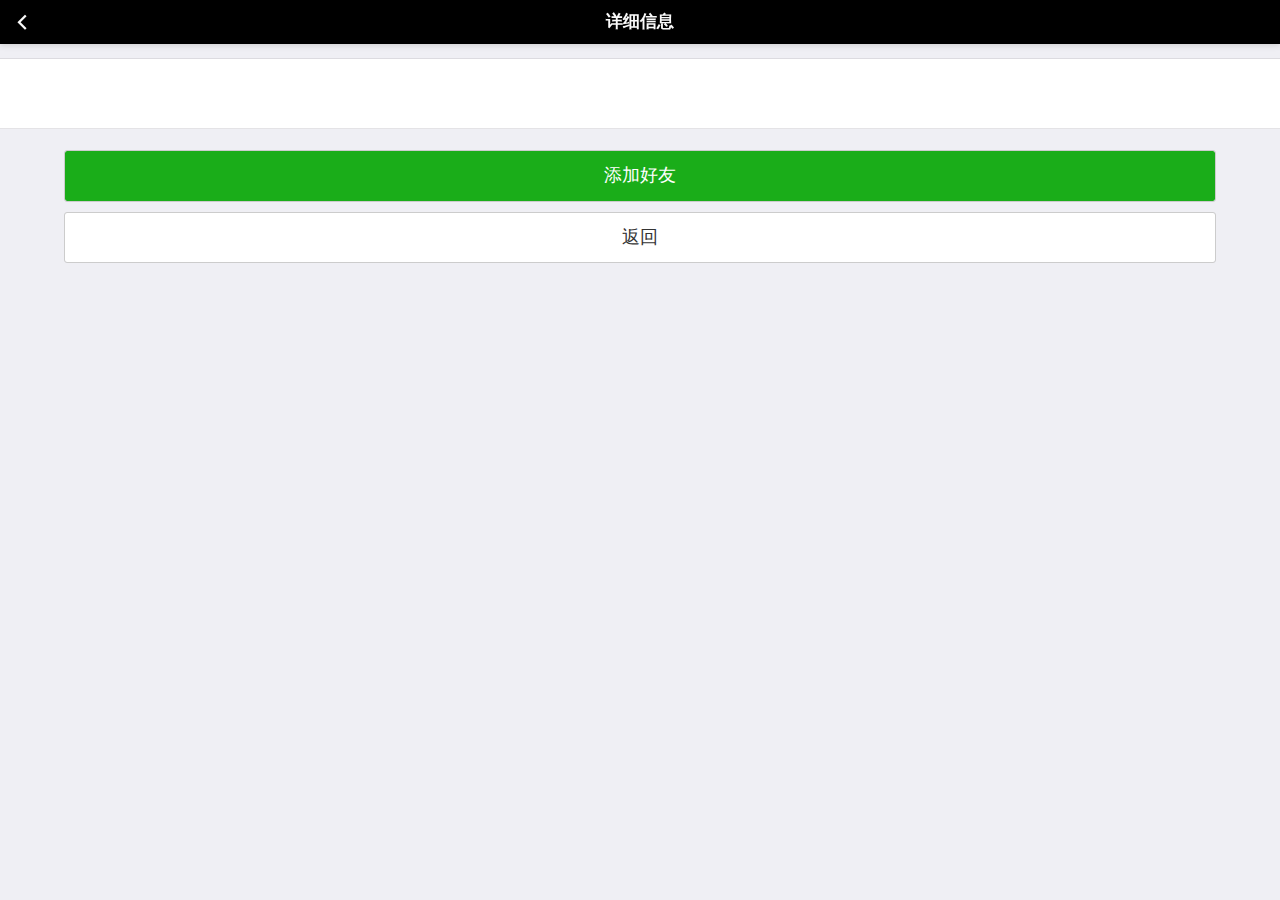
<file: searchFriendsResult.html>
<!doctype html>
<html>

	<head>
		<meta charset="UTF-8">
		<title></title>
		<meta name="viewport" content="width=device-width,initial-scale=1,minimum-scale=1,maximum-scale=1,user-scalable=no" />
		<script src="js/mui.js"></script>
		<link href="css/mui.css" rel="stylesheet" />
		<link rel="stylesheet" type="text/css" href="css/title.css" />

		<style>
			#btn_add_friend {
	        	background-color: #1aad19;
	        }
	        #btn_add_friend:active {
	            background-color: #128e12;
	        }
		</style>
	</head>

	<body >

		<header class="mui-bar mui-bar-nav title-bg" style="position: fixed;">
			<a class="mui-action-back mui-icon mui-icon-left-nav mui-pull-left title-text-color"></a>
			<h1 class="mui-title title-text-color"><b id="chatting-nickname">详细信息</b></h1>
		</header>
		
		<div class="mui-content">
			
			<ul class="mui-table-view">
			    <li class="mui-table-view-cell mui-media" style="padding-top: 10px;">
			        <a href="javascript:;">
			            <img id="img_friend_face" class="mui-media-object mui-pull-left" src="image/success.png" 
			            	style="border-radius: 8%;line-height: 50px;max-width: 50px;height: 50px;">
			            <div class="mui-media-body">
			               	<label id="lab_friend_nickname"></label>
			                <p id="p_friend_username" class="mui-ellipsis"></p>
			            </div>
			        </a>
			    </li>
			</ul>
			
			<br />
			<div style="text-align: center;">
				<button id="btn_add_friend" type="button" class="mui-btn mui-btn-block" 
					style="color: white;width: 90%;display: inline;padding: 12px 0">添加好友</button>
				<button id="btn_back" type="button" class="mui-btn mui-btn-block" 
					style="width: 90%;display: inline;padding: 12px 0">返回</button>
			</div>
			
		</div>
		
		<script type="application/javascript" src="js/my.js"></script>
		<script type="text/javascript">
			mui.init();
			
			mui.plusReady(function(){
				
				var meInfo = my.getUserGlobalInfo();
				
				// 获取上一个页面传入的对象，并且对本页面响应的dom赋值初始化
				var currnetWebview = plus.webview.currentWebview();
				var yourFriend = currnetWebview.willBeFriend;
//				console.log(JSON.stringify(yourFriend));
				
				var img_friend_face = document.getElementById("img_friend_face");
				var lab_friend_nickname = document.getElementById("lab_friend_nickname");
				var p_friend_username = document.getElementById("p_friend_username");
				
//				img_friend_face.src = my.imageserver + yourFriend.faceImage;
//				console.log(my.imageserver);
//				console.log(yourFriend.faceImage);
				lab_friend_nickname.innerHTML = yourFriend.nickname;
				p_friend_username.innerHTML = "machat：" + yourFriend.username;
				
				// 发送添加好友的请求
				var btn_add_friend = document.getElementById("btn_add_friend");
				btn_add_friend.addEventListener("tap", function(){
					
					plus.nativeUI.showWaiting("请稍后...");
					mui.ajax(my.server + "/fri/addFriendRequest?myUserId=" + meInfo.id +
									"&friendUsername=" + yourFriend.username, {
						data:{},
						dataType:'json',//服务器返回json格式数据
						type:'post',//HTTP请求类型
						timeout:10000,//超时时间设置为10秒；
						headers:{'Content-Type':'application/json'},	              
						success:function(data){
							//服务器返回响应
							plus.nativeUI.closeWaiting();
							
							if (data.status == 200) {
								
								my.showToast("好友请求已发送...", "success");
								
								mui.openWindow({
									url: "index.html",
									id: "index.html"
								});
							} else {
								plus.nativeUI.closeWaiting();
								my.showToast(data.msg, "error");
							}
						}
					});
					
				});
				
				// 绑定返回的函数
				var btn_back = document.getElementById("btn_back");
				btn_back.addEventListener("tap", function() {
					mui.back();
				});
			});
		</script>
	</body>

</html>
</file>
<file: css/title.css>
.title-bg{
	background-color: #000000;
}

.title-text-color{
	color: #FAFAFA;
}


.mui-bar-tab .mui-tab-item.mui-active {
	color: #EC971F;
}
</file>
<file: css/chat.css>
﻿/*图片气泡*/
.friend_lists {
	margin: 0 50px 0px 10px;
	position: relative;
}

.friend_lists .header_img {
	position: absolute;
	top: 5px;
}

.me_lists {
	position: relative;
	margin: 0 10px 0px 50px;
}

.me_lists .msg {
	float: right;
	margin-right: 73px;
}

.me_lists .header_img {
	position: absolute;
	top: 5px;
	right: 0px;
}


/*背景气泡*/
.msg-left-white {
	background-color: #FFFFFF;
	font-size: 16px;
}

.msg-right-green {
	background-color: #a0e759;
	font-size: 16px;
}

.msg-wrapper p {
	color: black;
	display: inline-block;
	padding: 12px;
	margin: 10px;
	position: relative;
	border-radius: 5px;
}

.msg-wrapper.right p {
	margin-left: 60px;
}

.msg-wrapper.right p:before {
	width: 0;
	position: absolute;
	top: 15px;
	border-style: solid;
	content: "";
}

.msg-wrapper.right p:before {
	left: -12px;
	border-color: transparent #FFFFFF;
	border-width: 0 12px 12px 0;
}

.msg-wrapper.left p:before {
	width: 0;
	position: absolute;
	top: 15px;
	border-style: solid;
	content: "";
}

.msg-wrapper.left p {
	margin-right: 60px;
}

.msg-wrapper.left {
	text-align: right;
}

.text-left {
	text-align: left;
}

.msg-wrapper.left p:before {
	right: -12px;
	border-color: transparent #a0e759;
	border-width: 0 0 12px 12px;
}

.cur_time {
	text-align: center;
	width: 100%;
	margin-top: 10px;
}

.cur_time span {
	width: auto;
	display: inline-block;
	padding: 2px 10px;
	font-size: 14px;
	border-radius: 3px;
	background: #CECECE;
	color: white;
}

footer {
	position: fixed;
	width: 100%;
	height: 50px;
	min-height: 50px;
	border-top: solid 1px #bbb;
	left: 0px;
	bottom: 0px;
	overflow: hidden;
	padding: 0px 65px 0 10px;
	background-color: #fafafa;
}

.footer-left {
	position: absolute;
	width: 50px;
	height: 53px;
	left: 0px;
	bottom: 0px;
	text-align: center;
	vertical-align: middle;
	line-height: 100%;
	padding: 12px 4px;
}

.footer-right {
	position: absolute;
	width: 60px;
	height: 49px;
	right: 0px;
	bottom: 0px;
	text-align: center;
	vertical-align: middle;
	line-height: 100%;
	padding: 8px 15px 0 0;
	display: inline-block;
}

.footer-center {
	height: 100%;
	width: 350px;
	padding: 5px 60px;
}

.footer-center [class*=input] {
	width: 100%;
	height: 100%;
	border-radius: 5px;
}

.footer-center .input-text {
	background: #fff;
	border: solid 1px #ddd;
	padding: 10px !important;
	font-size: 16px !important;
	line-height: 18px !important;
	font-family: verdana !important;
	overflow: hidden;
}

.footer-center .input-sound {
	background-color: #eee;
}

.mui-content {
	height: 100%;
	padding: 0px 0px 50px 0px;
	overflow: auto;
	background-color: #eaeaea;
}

#msg {
	height: 100%;
	overflow: auto;
	-webkit-overflow-scrolling: touch;
}
</file>
<file: css/mui.indexedlist.css>
.mui-indexed-list {
	position: relative;
	border-top: solid 1px #e3e3e3;
	border-bottom: solid 1px #e3e3e3;
	overflow: hidden;
	background-color: #fafafa;
	height: 300px;
	cursor: default;
}
.mui-indexed-list-inner {
	margin: 0px;
	padding: 0px;
	overflow-y: auto;
	border: none;
}
.mui-indexed-list-inner::-webkit-scrollbar {
	width: 0px;
	height: 0px;
	visibility: hidden;
}
.mui-indexed-list-empty-alert,
.mui-indexed-list-inner.empty ul {
	display: none;
}
.mui-indexed-list-inner.empty .mui-indexed-list-empty-alert {
	display: block;
}
.mui-indexed-list-empty-alert {
	padding: 30px 15px;
	text-align: center;
	color: #ccc;
	padding-right: 45px;
}
.mui-ios .mui-indexed-list-inner {
	width: calc(100% + 10px);
}
.mui-indexed-list-group,
.mui-indexed-list-item {
	padding-right: 45px;
}
.mui-ios .mui-indexed-list-group,
.mui-ios .mui-indexed-list-item,
.mui-ios .mui-indexed-list-empty-alert {
	padding-right: 55px;
}
.mui-indexed-list-group {
	background-color: #f7f7f7;
}
.mui-indexed-list-group {
	padding-top: 3px;
	padding-bottom: 3px;
}
.mui-indexed-list-search {
	border-bottom: solid 1px #e3e3e3;
	z-index: 15;
}
.mui-indexed-list-search.mui-search:before {
	margin-top: -10px;
}
.mui-indexed-list-search input {
	border-radius: 0px;
	margin: 0px;
	background-color: #fafafa;
}
.mui-indexed-list-bar {
	width: 23px;
	background-color: lightgrey;
	position: absolute;
	height: 100%;
	z-index: 10;
	right: 0px;
	-webkit-transition: .2s;
}
.mui-indexed-list-bar a {
	display: block;
	text-align: center;
	font-size: 11px;
	padding: 0px;
	margin: 0px;
	line-height: 15px;
	color: #aaa;
}
.mui-indexed-list-bar.active {
	background-color: rgb(200,200,200);
}
.mui-indexed-list-bar.active a {
	color: #333;
}
.mui-indexed-list-bar.active a.active {
	color: #007aff;
}
.mui-indexed-list-alert {
	position: absolute;
	z-index: 20;
	background-color: rgba(0, 0, 0, 0.5);
	width: 80px;
	height: 80px;
	left: 50%;
	top: 50%;
	margin-left: -40px;
	margin-top: -40px;
	border-radius: 40px;
	text-align: center;
	line-height: 80px;
	font-size: 35px;
	color: #fff;
	display: none;
	-webkit-transition: .2s;
}
.mui-indexed-list-alert.active {
	display: block;
}
</file>
<file: css/login/util.css>
/*[ FONT SIZE ]
///////////////////////////////////////////////////////////
*/
.fs-1 {font-size: 1px;}
.fs-2 {font-size: 2px;}
.fs-3 {font-size: 3px;}
.fs-4 {font-size: 4px;}
.fs-5 {font-size: 5px;}
.fs-6 {font-size: 6px;}
.fs-7 {font-size: 7px;}
.fs-8 {font-size: 8px;}
.fs-9 {font-size: 9px;}
.fs-10 {font-size: 10px;}
.fs-11 {font-size: 11px;}
.fs-12 {font-size: 12px;}
.fs-13 {font-size: 13px;}
.fs-14 {font-size: 14px;}
.fs-15 {font-size: 15px;}
.fs-16 {font-size: 16px;}
.fs-17 {font-size: 17px;}
.fs-18 {font-size: 18px;}
.fs-19 {font-size: 19px;}
.fs-20 {font-size: 20px;}
.fs-21 {font-size: 21px;}
.fs-22 {font-size: 22px;}
.fs-23 {font-size: 23px;}
.fs-24 {font-size: 24px;}
.fs-25 {font-size: 25px;}
.fs-26 {font-size: 26px;}
.fs-27 {font-size: 27px;}
.fs-28 {font-size: 28px;}
.fs-29 {font-size: 29px;}
.fs-30 {font-size: 30px;}
.fs-31 {font-size: 31px;}
.fs-32 {font-size: 32px;}
.fs-33 {font-size: 33px;}
.fs-34 {font-size: 34px;}
.fs-35 {font-size: 35px;}
.fs-36 {font-size: 36px;}
.fs-37 {font-size: 37px;}
.fs-38 {font-size: 38px;}
.fs-39 {font-size: 39px;}
.fs-40 {font-size: 40px;}
.fs-41 {font-size: 41px;}
.fs-42 {font-size: 42px;}
.fs-43 {font-size: 43px;}
.fs-44 {font-size: 44px;}
.fs-45 {font-size: 45px;}
.fs-46 {font-size: 46px;}
.fs-47 {font-size: 47px;}
.fs-48 {font-size: 48px;}
.fs-49 {font-size: 49px;}
.fs-50 {font-size: 50px;}
.fs-51 {font-size: 51px;}
.fs-52 {font-size: 52px;}
.fs-53 {font-size: 53px;}
.fs-54 {font-size: 54px;}
.fs-55 {font-size: 55px;}
.fs-56 {font-size: 56px;}
.fs-57 {font-size: 57px;}
.fs-58 {font-size: 58px;}
.fs-59 {font-size: 59px;}
.fs-60 {font-size: 60px;}
.fs-61 {font-size: 61px;}
.fs-62 {font-size: 62px;}
.fs-63 {font-size: 63px;}
.fs-64 {font-size: 64px;}
.fs-65 {font-size: 65px;}
.fs-66 {font-size: 66px;}
.fs-67 {font-size: 67px;}
.fs-68 {font-size: 68px;}
.fs-69 {font-size: 69px;}
.fs-70 {font-size: 70px;}
.fs-71 {font-size: 71px;}
.fs-72 {font-size: 72px;}
.fs-73 {font-size: 73px;}
.fs-74 {font-size: 74px;}
.fs-75 {font-size: 75px;}
.fs-76 {font-size: 76px;}
.fs-77 {font-size: 77px;}
.fs-78 {font-size: 78px;}
.fs-79 {font-size: 79px;}
.fs-80 {font-size: 80px;}
.fs-81 {font-size: 81px;}
.fs-82 {font-size: 82px;}
.fs-83 {font-size: 83px;}
.fs-84 {font-size: 84px;}
.fs-85 {font-size: 85px;}
.fs-86 {font-size: 86px;}
.fs-87 {font-size: 87px;}
.fs-88 {font-size: 88px;}
.fs-89 {font-size: 89px;}
.fs-90 {font-size: 90px;}
.fs-91 {font-size: 91px;}
.fs-92 {font-size: 92px;}
.fs-93 {font-size: 93px;}
.fs-94 {font-size: 94px;}
.fs-95 {font-size: 95px;}
.fs-96 {font-size: 96px;}
.fs-97 {font-size: 97px;}
.fs-98 {font-size: 98px;}
.fs-99 {font-size: 99px;}
.fs-100 {font-size: 100px;}
.fs-101 {font-size: 101px;}
.fs-102 {font-size: 102px;}
.fs-103 {font-size: 103px;}
.fs-104 {font-size: 104px;}
.fs-105 {font-size: 105px;}
.fs-106 {font-size: 106px;}
.fs-107 {font-size: 107px;}
.fs-108 {font-size: 108px;}
.fs-109 {font-size: 109px;}
.fs-110 {font-size: 110px;}
.fs-111 {font-size: 111px;}
.fs-112 {font-size: 112px;}
.fs-113 {font-size: 113px;}
.fs-114 {font-size: 114px;}
.fs-115 {font-size: 115px;}
.fs-116 {font-size: 116px;}
.fs-117 {font-size: 117px;}
.fs-118 {font-size: 118px;}
.fs-119 {font-size: 119px;}
.fs-120 {font-size: 120px;}
.fs-121 {font-size: 121px;}
.fs-122 {font-size: 122px;}
.fs-123 {font-size: 123px;}
.fs-124 {font-size: 124px;}
.fs-125 {font-size: 125px;}
.fs-126 {font-size: 126px;}
.fs-127 {font-size: 127px;}
.fs-128 {font-size: 128px;}
.fs-129 {font-size: 129px;}
.fs-130 {font-size: 130px;}
.fs-131 {font-size: 131px;}
.fs-132 {font-size: 132px;}
.fs-133 {font-size: 133px;}
.fs-134 {font-size: 134px;}
.fs-135 {font-size: 135px;}
.fs-136 {font-size: 136px;}
.fs-137 {font-size: 137px;}
.fs-138 {font-size: 138px;}
.fs-139 {font-size: 139px;}
.fs-140 {font-size: 140px;}
.fs-141 {font-size: 141px;}
.fs-142 {font-size: 142px;}
.fs-143 {font-size: 143px;}
.fs-144 {font-size: 144px;}
.fs-145 {font-size: 145px;}
.fs-146 {font-size: 146px;}
.fs-147 {font-size: 147px;}
.fs-148 {font-size: 148px;}
.fs-149 {font-size: 149px;}
.fs-150 {font-size: 150px;}
.fs-151 {font-size: 151px;}
.fs-152 {font-size: 152px;}
.fs-153 {font-size: 153px;}
.fs-154 {font-size: 154px;}
.fs-155 {font-size: 155px;}
.fs-156 {font-size: 156px;}
.fs-157 {font-size: 157px;}
.fs-158 {font-size: 158px;}
.fs-159 {font-size: 159px;}
.fs-160 {font-size: 160px;}
.fs-161 {font-size: 161px;}
.fs-162 {font-size: 162px;}
.fs-163 {font-size: 163px;}
.fs-164 {font-size: 164px;}
.fs-165 {font-size: 165px;}
.fs-166 {font-size: 166px;}
.fs-167 {font-size: 167px;}
.fs-168 {font-size: 168px;}
.fs-169 {font-size: 169px;}
.fs-170 {font-size: 170px;}
.fs-171 {font-size: 171px;}
.fs-172 {font-size: 172px;}
.fs-173 {font-size: 173px;}
.fs-174 {font-size: 174px;}
.fs-175 {font-size: 175px;}
.fs-176 {font-size: 176px;}
.fs-177 {font-size: 177px;}
.fs-178 {font-size: 178px;}
.fs-179 {font-size: 179px;}
.fs-180 {font-size: 180px;}
.fs-181 {font-size: 181px;}
.fs-182 {font-size: 182px;}
.fs-183 {font-size: 183px;}
.fs-184 {font-size: 184px;}
.fs-185 {font-size: 185px;}
.fs-186 {font-size: 186px;}
.fs-187 {font-size: 187px;}
.fs-188 {font-size: 188px;}
.fs-189 {font-size: 189px;}
.fs-190 {font-size: 190px;}
.fs-191 {font-size: 191px;}
.fs-192 {font-size: 192px;}
.fs-193 {font-size: 193px;}
.fs-194 {font-size: 194px;}
.fs-195 {font-size: 195px;}
.fs-196 {font-size: 196px;}
.fs-197 {font-size: 197px;}
.fs-198 {font-size: 198px;}
.fs-199 {font-size: 199px;}
.fs-200 {font-size: 200px;}

/*[ PADDING ]
///////////////////////////////////////////////////////////
*/
.p-t-0 {padding-top: 0px;}
.p-t-1 {padding-top: 1px;}
.p-t-2 {padding-top: 2px;}
.p-t-3 {padding-top: 3px;}
.p-t-4 {padding-top: 4px;}
.p-t-5 {padding-top: 5px;}
.p-t-6 {padding-top: 6px;}
.p-t-7 {padding-top: 7px;}
.p-t-8 {padding-top: 8px;}
.p-t-9 {padding-top: 9px;}
.p-t-10 {padding-top: 10px;}
.p-t-11 {padding-top: 11px;}
.p-t-12 {padding-top: 12px;}
.p-t-13 {padding-top: 13px;}
.p-t-14 {padding-top: 14px;}
.p-t-15 {padding-top: 15px;}
.p-t-16 {padding-top: 16px;}
.p-t-17 {padding-top: 17px;}
.p-t-18 {padding-top: 18px;}
.p-t-19 {padding-top: 19px;}
.p-t-20 {padding-top: 20px;}
.p-t-21 {padding-top: 21px;}
.p-t-22 {padding-top: 22px;}
.p-t-23 {padding-top: 23px;}
.p-t-24 {padding-top: 24px;}
.p-t-25 {padding-top: 25px;}
.p-t-26 {padding-top: 26px;}
.p-t-27 {padding-top: 27px;}
.p-t-28 {padding-top: 28px;}
.p-t-29 {padding-top: 29px;}
.p-t-30 {padding-top: 30px;}
.p-t-31 {padding-top: 31px;}
.p-t-32 {padding-top: 32px;}
.p-t-33 {padding-top: 33px;}
.p-t-34 {padding-top: 34px;}
.p-t-35 {padding-top: 35px;}
.p-t-36 {padding-top: 36px;}
.p-t-37 {padding-top: 37px;}
.p-t-38 {padding-top: 38px;}
.p-t-39 {padding-top: 39px;}
.p-t-40 {padding-top: 40px;}
.p-t-41 {padding-top: 41px;}
.p-t-42 {padding-top: 42px;}
.p-t-43 {padding-top: 43px;}
.p-t-44 {padding-top: 44px;}
.p-t-45 {padding-top: 45px;}
.p-t-46 {padding-top: 46px;}
.p-t-47 {padding-top: 47px;}
.p-t-48 {padding-top: 48px;}
.p-t-49 {padding-top: 49px;}
.p-t-50 {padding-top: 50px;}
.p-t-51 {padding-top: 51px;}
.p-t-52 {padding-top: 52px;}
.p-t-53 {padding-top: 53px;}
.p-t-54 {padding-top: 54px;}
.p-t-55 {padding-top: 55px;}
.p-t-56 {padding-top: 56px;}
.p-t-57 {padding-top: 57px;}
.p-t-58 {padding-top: 58px;}
.p-t-59 {padding-top: 59px;}
.p-t-60 {padding-top: 60px;}
.p-t-61 {padding-top: 61px;}
.p-t-62 {padding-top: 62px;}
.p-t-63 {padding-top: 63px;}
.p-t-64 {padding-top: 64px;}
.p-t-65 {padding-top: 65px;}
.p-t-66 {padding-top: 66px;}
.p-t-67 {padding-top: 67px;}
.p-t-68 {padding-top: 68px;}
.p-t-69 {padding-top: 69px;}
.p-t-70 {padding-top: 70px;}
.p-t-71 {padding-top: 71px;}
.p-t-72 {padding-top: 72px;}
.p-t-73 {padding-top: 73px;}
.p-t-74 {padding-top: 74px;}
.p-t-75 {padding-top: 75px;}
.p-t-76 {padding-top: 76px;}
.p-t-77 {padding-top: 77px;}
.p-t-78 {padding-top: 78px;}
.p-t-79 {padding-top: 79px;}
.p-t-80 {padding-top: 80px;}
.p-t-81 {padding-top: 81px;}
.p-t-82 {padding-top: 82px;}
.p-t-83 {padding-top: 83px;}
.p-t-84 {padding-top: 84px;}
.p-t-85 {padding-top: 85px;}
.p-t-86 {padding-top: 86px;}
.p-t-87 {padding-top: 87px;}
.p-t-88 {padding-top: 88px;}
.p-t-89 {padding-top: 89px;}
.p-t-90 {padding-top: 90px;}
.p-t-91 {padding-top: 91px;}
.p-t-92 {padding-top: 92px;}
.p-t-93 {padding-top: 93px;}
.p-t-94 {padding-top: 94px;}
.p-t-95 {padding-top: 95px;}
.p-t-96 {padding-top: 96px;}
.p-t-97 {padding-top: 97px;}
.p-t-98 {padding-top: 98px;}
.p-t-99 {padding-top: 99px;}
.p-t-100 {padding-top: 100px;}
.p-t-101 {padding-top: 101px;}
.p-t-102 {padding-top: 102px;}
.p-t-103 {padding-top: 103px;}
.p-t-104 {padding-top: 104px;}
.p-t-105 {padding-top: 105px;}
.p-t-106 {padding-top: 106px;}
.p-t-107 {padding-top: 107px;}
.p-t-108 {padding-top: 108px;}
.p-t-109 {padding-top: 109px;}
.p-t-110 {padding-top: 110px;}
.p-t-111 {padding-top: 111px;}
.p-t-112 {padding-top: 112px;}
.p-t-113 {padding-top: 113px;}
.p-t-114 {padding-top: 114px;}
.p-t-115 {padding-top: 115px;}
.p-t-116 {padding-top: 116px;}
.p-t-117 {padding-top: 117px;}
.p-t-118 {padding-top: 118px;}
.p-t-119 {padding-top: 119px;}
.p-t-120 {padding-top: 120px;}
.p-t-121 {padding-top: 121px;}
.p-t-122 {padding-top: 122px;}
.p-t-123 {padding-top: 123px;}
.p-t-124 {padding-top: 124px;}
.p-t-125 {padding-top: 125px;}
.p-t-126 {padding-top: 126px;}
.p-t-127 {padding-top: 127px;}
.p-t-128 {padding-top: 128px;}
.p-t-129 {padding-top: 129px;}
.p-t-130 {padding-top: 130px;}
.p-t-131 {padding-top: 131px;}
.p-t-132 {padding-top: 132px;}
.p-t-133 {padding-top: 133px;}
.p-t-134 {padding-top: 134px;}
.p-t-135 {padding-top: 135px;}
.p-t-136 {padding-top: 136px;}
.p-t-137 {padding-top: 137px;}
.p-t-138 {padding-top: 138px;}
.p-t-139 {padding-top: 139px;}
.p-t-140 {padding-top: 140px;}
.p-t-141 {padding-top: 141px;}
.p-t-142 {padding-top: 142px;}
.p-t-143 {padding-top: 143px;}
.p-t-144 {padding-top: 144px;}
.p-t-145 {padding-top: 145px;}
.p-t-146 {padding-top: 146px;}
.p-t-147 {padding-top: 147px;}
.p-t-148 {padding-top: 148px;}
.p-t-149 {padding-top: 149px;}
.p-t-150 {padding-top: 150px;}
.p-t-151 {padding-top: 151px;}
.p-t-152 {padding-top: 152px;}
.p-t-153 {padding-top: 153px;}
.p-t-154 {padding-top: 154px;}
.p-t-155 {padding-top: 155px;}
.p-t-156 {padding-top: 156px;}
.p-t-157 {padding-top: 157px;}
.p-t-158 {padding-top: 158px;}
.p-t-159 {padding-top: 159px;}
.p-t-160 {padding-top: 160px;}
.p-t-161 {padding-top: 161px;}
.p-t-162 {padding-top: 162px;}
.p-t-163 {padding-top: 163px;}
.p-t-164 {padding-top: 164px;}
.p-t-165 {padding-top: 165px;}
.p-t-166 {padding-top: 166px;}
.p-t-167 {padding-top: 167px;}
.p-t-168 {padding-top: 168px;}
.p-t-169 {padding-top: 169px;}
.p-t-170 {padding-top: 170px;}
.p-t-171 {padding-top: 171px;}
.p-t-172 {padding-top: 172px;}
.p-t-173 {padding-top: 173px;}
.p-t-174 {padding-top: 174px;}
.p-t-175 {padding-top: 175px;}
.p-t-176 {padding-top: 176px;}
.p-t-177 {padding-top: 177px;}
.p-t-178 {padding-top: 178px;}
.p-t-179 {padding-top: 179px;}
.p-t-180 {padding-top: 180px;}
.p-t-181 {padding-top: 181px;}
.p-t-182 {padding-top: 182px;}
.p-t-183 {padding-top: 183px;}
.p-t-184 {padding-top: 184px;}
.p-t-185 {padding-top: 185px;}
.p-t-186 {padding-top: 186px;}
.p-t-187 {padding-top: 187px;}
.p-t-188 {padding-top: 188px;}
.p-t-189 {padding-top: 189px;}
.p-t-190 {padding-top: 190px;}
.p-t-191 {padding-top: 191px;}
.p-t-192 {padding-top: 192px;}
.p-t-193 {padding-top: 193px;}
.p-t-194 {padding-top: 194px;}
.p-t-195 {padding-top: 195px;}
.p-t-196 {padding-top: 196px;}
.p-t-197 {padding-top: 197px;}
.p-t-198 {padding-top: 198px;}
.p-t-199 {padding-top: 199px;}
.p-t-200 {padding-top: 200px;}
.p-t-201 {padding-top: 201px;}
.p-t-202 {padding-top: 202px;}
.p-t-203 {padding-top: 203px;}
.p-t-204 {padding-top: 204px;}
.p-t-205 {padding-top: 205px;}
.p-t-206 {padding-top: 206px;}
.p-t-207 {padding-top: 207px;}
.p-t-208 {padding-top: 208px;}
.p-t-209 {padding-top: 209px;}
.p-t-210 {padding-top: 210px;}
.p-t-211 {padding-top: 211px;}
.p-t-212 {padding-top: 212px;}
.p-t-213 {padding-top: 213px;}
.p-t-214 {padding-top: 214px;}
.p-t-215 {padding-top: 215px;}
.p-t-216 {padding-top: 216px;}
.p-t-217 {padding-top: 217px;}
.p-t-218 {padding-top: 218px;}
.p-t-219 {padding-top: 219px;}
.p-t-220 {padding-top: 220px;}
.p-t-221 {padding-top: 221px;}
.p-t-222 {padding-top: 222px;}
.p-t-223 {padding-top: 223px;}
.p-t-224 {padding-top: 224px;}
.p-t-225 {padding-top: 225px;}
.p-t-226 {padding-top: 226px;}
.p-t-227 {padding-top: 227px;}
.p-t-228 {padding-top: 228px;}
.p-t-229 {padding-top: 229px;}
.p-t-230 {padding-top: 230px;}
.p-t-231 {padding-top: 231px;}
.p-t-232 {padding-top: 232px;}
.p-t-233 {padding-top: 233px;}
.p-t-234 {padding-top: 234px;}
.p-t-235 {padding-top: 235px;}
.p-t-236 {padding-top: 236px;}
.p-t-237 {padding-top: 237px;}
.p-t-238 {padding-top: 238px;}
.p-t-239 {padding-top: 239px;}
.p-t-240 {padding-top: 240px;}
.p-t-241 {padding-top: 241px;}
.p-t-242 {padding-top: 242px;}
.p-t-243 {padding-top: 243px;}
.p-t-244 {padding-top: 244px;}
.p-t-245 {padding-top: 245px;}
.p-t-246 {padding-top: 246px;}
.p-t-247 {padding-top: 247px;}
.p-t-248 {padding-top: 248px;}
.p-t-249 {padding-top: 249px;}
.p-t-250 {padding-top: 250px;}
.p-b-0 {padding-bottom: 0px;}
.p-b-1 {padding-bottom: 1px;}
.p-b-2 {padding-bottom: 2px;}
.p-b-3 {padding-bottom: 3px;}
.p-b-4 {padding-bottom: 4px;}
.p-b-5 {padding-bottom: 5px;}
.p-b-6 {padding-bottom: 6px;}
.p-b-7 {padding-bottom: 7px;}
.p-b-8 {padding-bottom: 8px;}
.p-b-9 {padding-bottom: 9px;}
.p-b-10 {padding-bottom: 10px;}
.p-b-11 {padding-bottom: 11px;}
.p-b-12 {padding-bottom: 12px;}
.p-b-13 {padding-bottom: 13px;}
.p-b-14 {padding-bottom: 14px;}
.p-b-15 {padding-bottom: 15px;}
.p-b-16 {padding-bottom: 16px;}
.p-b-17 {padding-bottom: 17px;}
.p-b-18 {padding-bottom: 18px;}
.p-b-19 {padding-bottom: 19px;}
.p-b-20 {padding-bottom: 20px;}
.p-b-21 {padding-bottom: 21px;}
.p-b-22 {padding-bottom: 22px;}
.p-b-23 {padding-bottom: 23px;}
.p-b-24 {padding-bottom: 24px;}
.p-b-25 {padding-bottom: 25px;}
.p-b-26 {padding-bottom: 26px;}
.p-b-27 {padding-bottom: 27px;}
.p-b-28 {padding-bottom: 28px;}
.p-b-29 {padding-bottom: 29px;}
.p-b-30 {padding-bottom: 30px;}
.p-b-31 {padding-bottom: 31px;}
.p-b-32 {padding-bottom: 32px;}
.p-b-33 {padding-bottom: 33px;}
.p-b-34 {padding-bottom: 34px;}
.p-b-35 {padding-bottom: 35px;}
.p-b-36 {padding-bottom: 36px;}
.p-b-37 {padding-bottom: 37px;}
.p-b-38 {padding-bottom: 38px;}
.p-b-39 {padding-bottom: 39px;}
.p-b-40 {padding-bottom: 40px;}
.p-b-41 {padding-bottom: 41px;}
.p-b-42 {padding-bottom: 42px;}
.p-b-43 {padding-bottom: 43px;}
.p-b-44 {padding-bottom: 44px;}
.p-b-45 {padding-bottom: 45px;}
.p-b-46 {padding-bottom: 46px;}
.p-b-47 {padding-bottom: 47px;}
.p-b-48 {padding-bottom: 48px;}
.p-b-49 {padding-bottom: 49px;}
.p-b-50 {padding-bottom: 50px;}
.p-b-51 {padding-bottom: 51px;}
.p-b-52 {padding-bottom: 52px;}
.p-b-53 {padding-bottom: 53px;}
.p-b-54 {padding-bottom: 54px;}
.p-b-55 {padding-bottom: 55px;}
.p-b-56 {padding-bottom: 56px;}
.p-b-57 {padding-bottom: 57px;}
.p-b-58 {padding-bottom: 58px;}
.p-b-59 {padding-bottom: 59px;}
.p-b-60 {padding-bottom: 60px;}
.p-b-61 {padding-bottom: 61px;}
.p-b-62 {padding-bottom: 62px;}
.p-b-63 {padding-bottom: 63px;}
.p-b-64 {padding-bottom: 64px;}
.p-b-65 {padding-bottom: 65px;}
.p-b-66 {padding-bottom: 66px;}
.p-b-67 {padding-bottom: 67px;}
.p-b-68 {padding-bottom: 68px;}
.p-b-69 {padding-bottom: 69px;}
.p-b-70 {padding-bottom: 70px;}
.p-b-71 {padding-bottom: 71px;}
.p-b-72 {padding-bottom: 72px;}
.p-b-73 {padding-bottom: 73px;}
.p-b-74 {padding-bottom: 74px;}
.p-b-75 {padding-bottom: 75px;}
.p-b-76 {padding-bottom: 76px;}
.p-b-77 {padding-bottom: 77px;}
.p-b-78 {padding-bottom: 78px;}
.p-b-79 {padding-bottom: 79px;}
.p-b-80 {padding-bottom: 80px;}
.p-b-81 {padding-bottom: 81px;}
.p-b-82 {padding-bottom: 82px;}
.p-b-83 {padding-bottom: 83px;}
.p-b-84 {padding-bottom: 84px;}
.p-b-85 {padding-bottom: 85px;}
.p-b-86 {padding-bottom: 86px;}
.p-b-87 {padding-bottom: 87px;}
.p-b-88 {padding-bottom: 88px;}
.p-b-89 {padding-bottom: 89px;}
.p-b-90 {padding-bottom: 90px;}
.p-b-91 {padding-bottom: 91px;}
.p-b-92 {padding-bottom: 92px;}
.p-b-93 {padding-bottom: 93px;}
.p-b-94 {padding-bottom: 94px;}
.p-b-95 {padding-bottom: 95px;}
.p-b-96 {padding-bottom: 96px;}
.p-b-97 {padding-bottom: 97px;}
.p-b-98 {padding-bottom: 98px;}
.p-b-99 {padding-bottom: 99px;}
.p-b-100 {padding-bottom: 100px;}
.p-b-101 {padding-bottom: 101px;}
.p-b-102 {padding-bottom: 102px;}
.p-b-103 {padding-bottom: 103px;}
.p-b-104 {padding-bottom: 104px;}
.p-b-105 {padding-bottom: 105px;}
.p-b-106 {padding-bottom: 106px;}
.p-b-107 {padding-bottom: 107px;}
.p-b-108 {padding-bottom: 108px;}
.p-b-109 {padding-bottom: 109px;}
.p-b-110 {padding-bottom: 110px;}
.p-b-111 {padding-bottom: 111px;}
.p-b-112 {padding-bottom: 112px;}
.p-b-113 {padding-bottom: 113px;}
.p-b-114 {padding-bottom: 114px;}
.p-b-115 {padding-bottom: 115px;}
.p-b-116 {padding-bottom: 116px;}
.p-b-117 {padding-bottom: 117px;}
.p-b-118 {padding-bottom: 118px;}
.p-b-119 {padding-bottom: 119px;}
.p-b-120 {padding-bottom: 120px;}
.p-b-121 {padding-bottom: 121px;}
.p-b-122 {padding-bottom: 122px;}
.p-b-123 {padding-bottom: 123px;}
.p-b-124 {padding-bottom: 124px;}
.p-b-125 {padding-bottom: 125px;}
.p-b-126 {padding-bottom: 126px;}
.p-b-127 {padding-bottom: 127px;}
.p-b-128 {padding-bottom: 128px;}
.p-b-129 {padding-bottom: 129px;}
.p-b-130 {padding-bottom: 130px;}
.p-b-131 {padding-bottom: 131px;}
.p-b-132 {padding-bottom: 132px;}
.p-b-133 {padding-bottom: 133px;}
.p-b-134 {padding-bottom: 134px;}
.p-b-135 {padding-bottom: 135px;}
.p-b-136 {padding-bottom: 136px;}
.p-b-137 {padding-bottom: 137px;}
.p-b-138 {padding-bottom: 138px;}
.p-b-139 {padding-bottom: 139px;}
.p-b-140 {padding-bottom: 140px;}
.p-b-141 {padding-bottom: 141px;}
.p-b-142 {padding-bottom: 142px;}
.p-b-143 {padding-bottom: 143px;}
.p-b-144 {padding-bottom: 144px;}
.p-b-145 {padding-bottom: 145px;}
.p-b-146 {padding-bottom: 146px;}
.p-b-147 {padding-bottom: 147px;}
.p-b-148 {padding-bottom: 148px;}
.p-b-149 {padding-bottom: 149px;}
.p-b-150 {padding-bottom: 150px;}
.p-b-151 {padding-bottom: 151px;}
.p-b-152 {padding-bottom: 152px;}
.p-b-153 {padding-bottom: 153px;}
.p-b-154 {padding-bottom: 154px;}
.p-b-155 {padding-bottom: 155px;}
.p-b-156 {padding-bottom: 156px;}
.p-b-157 {padding-bottom: 157px;}
.p-b-158 {padding-bottom: 158px;}
.p-b-159 {padding-bottom: 159px;}
.p-b-160 {padding-bottom: 160px;}
.p-b-161 {padding-bottom: 161px;}
.p-b-162 {padding-bottom: 162px;}
.p-b-163 {padding-bottom: 163px;}
.p-b-164 {padding-bottom: 164px;}
.p-b-165 {padding-bottom: 165px;}
.p-b-166 {padding-bottom: 166px;}
.p-b-167 {padding-bottom: 167px;}
.p-b-168 {padding-bottom: 168px;}
.p-b-169 {padding-bottom: 169px;}
.p-b-170 {padding-bottom: 170px;}
.p-b-171 {padding-bottom: 171px;}
.p-b-172 {padding-bottom: 172px;}
.p-b-173 {padding-bottom: 173px;}
.p-b-174 {padding-bottom: 174px;}
.p-b-175 {padding-bottom: 175px;}
.p-b-176 {padding-bottom: 176px;}
.p-b-177 {padding-bottom: 177px;}
.p-b-178 {padding-bottom: 178px;}
.p-b-179 {padding-bottom: 179px;}
.p-b-180 {padding-bottom: 180px;}
.p-b-181 {padding-bottom: 181px;}
.p-b-182 {padding-bottom: 182px;}
.p-b-183 {padding-bottom: 183px;}
.p-b-184 {padding-bottom: 184px;}
.p-b-185 {padding-bottom: 185px;}
.p-b-186 {padding-bottom: 186px;}
.p-b-187 {padding-bottom: 187px;}
.p-b-188 {padding-bottom: 188px;}
.p-b-189 {padding-bottom: 189px;}
.p-b-190 {padding-bottom: 190px;}
.p-b-191 {padding-bottom: 191px;}
.p-b-192 {padding-bottom: 192px;}
.p-b-193 {padding-bottom: 193px;}
.p-b-194 {padding-bottom: 194px;}
.p-b-195 {padding-bottom: 195px;}
.p-b-196 {padding-bottom: 196px;}
.p-b-197 {padding-bottom: 197px;}
.p-b-198 {padding-bottom: 198px;}
.p-b-199 {padding-bottom: 199px;}
.p-b-200 {padding-bottom: 200px;}
.p-b-201 {padding-bottom: 201px;}
.p-b-202 {padding-bottom: 202px;}
.p-b-203 {padding-bottom: 203px;}
.p-b-204 {padding-bottom: 204px;}
.p-b-205 {padding-bottom: 205px;}
.p-b-206 {padding-bottom: 206px;}
.p-b-207 {padding-bottom: 207px;}
.p-b-208 {padding-bottom: 208px;}
.p-b-209 {padding-bottom: 209px;}
.p-b-210 {padding-bottom: 210px;}
.p-b-211 {padding-bottom: 211px;}
.p-b-212 {padding-bottom: 212px;}
.p-b-213 {padding-bottom: 213px;}
.p-b-214 {padding-bottom: 214px;}
.p-b-215 {padding-bottom: 215px;}
.p-b-216 {padding-bottom: 216px;}
.p-b-217 {padding-bottom: 217px;}
.p-b-218 {padding-bottom: 218px;}
.p-b-219 {padding-bottom: 219px;}
.p-b-220 {padding-bottom: 220px;}
.p-b-221 {padding-bottom: 221px;}
.p-b-222 {padding-bottom: 222px;}
.p-b-223 {padding-bottom: 223px;}
.p-b-224 {padding-bottom: 224px;}
.p-b-225 {padding-bottom: 225px;}
.p-b-226 {padding-bottom: 226px;}
.p-b-227 {padding-bottom: 227px;}
.p-b-228 {padding-bottom: 228px;}
.p-b-229 {padding-bottom: 229px;}
.p-b-230 {padding-bottom: 230px;}
.p-b-231 {padding-bottom: 231px;}
.p-b-232 {padding-bottom: 232px;}
.p-b-233 {padding-bottom: 233px;}
.p-b-234 {padding-bottom: 234px;}
.p-b-235 {padding-bottom: 235px;}
.p-b-236 {padding-bottom: 236px;}
.p-b-237 {padding-bottom: 237px;}
.p-b-238 {padding-bottom: 238px;}
.p-b-239 {padding-bottom: 239px;}
.p-b-240 {padding-bottom: 240px;}
.p-b-241 {padding-bottom: 241px;}
.p-b-242 {padding-bottom: 242px;}
.p-b-243 {padding-bottom: 243px;}
.p-b-244 {padding-bottom: 244px;}
.p-b-245 {padding-bottom: 245px;}
.p-b-246 {padding-bottom: 246px;}
.p-b-247 {padding-bottom: 247px;}
.p-b-248 {padding-bottom: 248px;}
.p-b-249 {padding-bottom: 249px;}
.p-b-250 {padding-bottom: 250px;}
.p-l-0 {padding-left: 0px;}
.p-l-1 {padding-left: 1px;}
.p-l-2 {padding-left: 2px;}
.p-l-3 {padding-left: 3px;}
.p-l-4 {padding-left: 4px;}
.p-l-5 {padding-left: 5px;}
.p-l-6 {padding-left: 6px;}
.p-l-7 {padding-left: 7px;}
.p-l-8 {padding-left: 8px;}
.p-l-9 {padding-left: 9px;}
.p-l-10 {padding-left: 10px;}
.p-l-11 {padding-left: 11px;}
.p-l-12 {padding-left: 12px;}
.p-l-13 {padding-left: 13px;}
.p-l-14 {padding-left: 14px;}
.p-l-15 {padding-left: 15px;}
.p-l-16 {padding-left: 16px;}
.p-l-17 {padding-left: 17px;}
.p-l-18 {padding-left: 18px;}
.p-l-19 {padding-left: 19px;}
.p-l-20 {padding-left: 20px;}
.p-l-21 {padding-left: 21px;}
.p-l-22 {padding-left: 22px;}
.p-l-23 {padding-left: 23px;}
.p-l-24 {padding-left: 24px;}
.p-l-25 {padding-left: 25px;}
.p-l-26 {padding-left: 26px;}
.p-l-27 {padding-left: 27px;}
.p-l-28 {padding-left: 28px;}
.p-l-29 {padding-left: 29px;}
.p-l-30 {padding-left: 30px;}
.p-l-31 {padding-left: 31px;}
.p-l-32 {padding-left: 32px;}
.p-l-33 {padding-left: 33px;}
.p-l-34 {padding-left: 34px;}
.p-l-35 {padding-left: 35px;}
.p-l-36 {padding-left: 36px;}
.p-l-37 {padding-left: 37px;}
.p-l-38 {padding-left: 38px;}
.p-l-39 {padding-left: 39px;}
.p-l-40 {padding-left: 40px;}
.p-l-41 {padding-left: 41px;}
.p-l-42 {padding-left: 42px;}
.p-l-43 {padding-left: 43px;}
.p-l-44 {padding-left: 44px;}
.p-l-45 {padding-left: 45px;}
.p-l-46 {padding-left: 46px;}
.p-l-47 {padding-left: 47px;}
.p-l-48 {padding-left: 48px;}
.p-l-49 {padding-left: 49px;}
.p-l-50 {padding-left: 50px;}
.p-l-51 {padding-left: 51px;}
.p-l-52 {padding-left: 52px;}
.p-l-53 {padding-left: 53px;}
.p-l-54 {padding-left: 54px;}
.p-l-55 {padding-left: 55px;}
.p-l-56 {padding-left: 56px;}
.p-l-57 {padding-left: 57px;}
.p-l-58 {padding-left: 58px;}
.p-l-59 {padding-left: 59px;}
.p-l-60 {padding-left: 60px;}
.p-l-61 {padding-left: 61px;}
.p-l-62 {padding-left: 62px;}
.p-l-63 {padding-left: 63px;}
.p-l-64 {padding-left: 64px;}
.p-l-65 {padding-left: 65px;}
.p-l-66 {padding-left: 66px;}
.p-l-67 {padding-left: 67px;}
.p-l-68 {padding-left: 68px;}
.p-l-69 {padding-left: 69px;}
.p-l-70 {padding-left: 70px;}
.p-l-71 {padding-left: 71px;}
.p-l-72 {padding-left: 72px;}
.p-l-73 {padding-left: 73px;}
.p-l-74 {padding-left: 74px;}
.p-l-75 {padding-left: 75px;}
.p-l-76 {padding-left: 76px;}
.p-l-77 {padding-left: 77px;}
.p-l-78 {padding-left: 78px;}
.p-l-79 {padding-left: 79px;}
.p-l-80 {padding-left: 80px;}
.p-l-81 {padding-left: 81px;}
.p-l-82 {padding-left: 82px;}
.p-l-83 {padding-left: 83px;}
.p-l-84 {padding-left: 84px;}
.p-l-85 {padding-left: 85px;}
.p-l-86 {padding-left: 86px;}
.p-l-87 {padding-left: 87px;}
.p-l-88 {padding-left: 88px;}
.p-l-89 {padding-left: 89px;}
.p-l-90 {padding-left: 90px;}
.p-l-91 {padding-left: 91px;}
.p-l-92 {padding-left: 92px;}
.p-l-93 {padding-left: 93px;}
.p-l-94 {padding-left: 94px;}
.p-l-95 {padding-left: 95px;}
.p-l-96 {padding-left: 96px;}
.p-l-97 {padding-left: 97px;}
.p-l-98 {padding-left: 98px;}
.p-l-99 {padding-left: 99px;}
.p-l-100 {padding-left: 100px;}
.p-l-101 {padding-left: 101px;}
.p-l-102 {padding-left: 102px;}
.p-l-103 {padding-left: 103px;}
.p-l-104 {padding-left: 104px;}
.p-l-105 {padding-left: 105px;}
.p-l-106 {padding-left: 106px;}
.p-l-107 {padding-left: 107px;}
.p-l-108 {padding-left: 108px;}
.p-l-109 {padding-left: 109px;}
.p-l-110 {padding-left: 110px;}
.p-l-111 {padding-left: 111px;}
.p-l-112 {padding-left: 112px;}
.p-l-113 {padding-left: 113px;}
.p-l-114 {padding-left: 114px;}
.p-l-115 {padding-left: 115px;}
.p-l-116 {padding-left: 116px;}
.p-l-117 {padding-left: 117px;}
.p-l-118 {padding-left: 118px;}
.p-l-119 {padding-left: 119px;}
.p-l-120 {padding-left: 120px;}
.p-l-121 {padding-left: 121px;}
.p-l-122 {padding-left: 122px;}
.p-l-123 {padding-left: 123px;}
.p-l-124 {padding-left: 124px;}
.p-l-125 {padding-left: 125px;}
.p-l-126 {padding-left: 126px;}
.p-l-127 {padding-left: 127px;}
.p-l-128 {padding-left: 128px;}
.p-l-129 {padding-left: 129px;}
.p-l-130 {padding-left: 130px;}
.p-l-131 {padding-left: 131px;}
.p-l-132 {padding-left: 132px;}
.p-l-133 {padding-left: 133px;}
.p-l-134 {padding-left: 134px;}
.p-l-135 {padding-left: 135px;}
.p-l-136 {padding-left: 136px;}
.p-l-137 {padding-left: 137px;}
.p-l-138 {padding-left: 138px;}
.p-l-139 {padding-left: 139px;}
.p-l-140 {padding-left: 140px;}
.p-l-141 {padding-left: 141px;}
.p-l-142 {padding-left: 142px;}
.p-l-143 {padding-left: 143px;}
.p-l-144 {padding-left: 144px;}
.p-l-145 {padding-left: 145px;}
.p-l-146 {padding-left: 146px;}
.p-l-147 {padding-left: 147px;}
.p-l-148 {padding-left: 148px;}
.p-l-149 {padding-left: 149px;}
.p-l-150 {padding-left: 150px;}
.p-l-151 {padding-left: 151px;}
.p-l-152 {padding-left: 152px;}
.p-l-153 {padding-left: 153px;}
.p-l-154 {padding-left: 154px;}
.p-l-155 {padding-left: 155px;}
.p-l-156 {padding-left: 156px;}
.p-l-157 {padding-left: 157px;}
.p-l-158 {padding-left: 158px;}
.p-l-159 {padding-left: 159px;}
.p-l-160 {padding-left: 160px;}
.p-l-161 {padding-left: 161px;}
.p-l-162 {padding-left: 162px;}
.p-l-163 {padding-left: 163px;}
.p-l-164 {padding-left: 164px;}
.p-l-165 {padding-left: 165px;}
.p-l-166 {padding-left: 166px;}
.p-l-167 {padding-left: 167px;}
.p-l-168 {padding-left: 168px;}
.p-l-169 {padding-left: 169px;}
.p-l-170 {padding-left: 170px;}
.p-l-171 {padding-left: 171px;}
.p-l-172 {padding-left: 172px;}
.p-l-173 {padding-left: 173px;}
.p-l-174 {padding-left: 174px;}
.p-l-175 {padding-left: 175px;}
.p-l-176 {padding-left: 176px;}
.p-l-177 {padding-left: 177px;}
.p-l-178 {padding-left: 178px;}
.p-l-179 {padding-left: 179px;}
.p-l-180 {padding-left: 180px;}
.p-l-181 {padding-left: 181px;}
.p-l-182 {padding-left: 182px;}
.p-l-183 {padding-left: 183px;}
.p-l-184 {padding-left: 184px;}
.p-l-185 {padding-left: 185px;}
.p-l-186 {padding-left: 186px;}
.p-l-187 {padding-left: 187px;}
.p-l-188 {padding-left: 188px;}
.p-l-189 {padding-left: 189px;}
.p-l-190 {padding-left: 190px;}
.p-l-191 {padding-left: 191px;}
.p-l-192 {padding-left: 192px;}
.p-l-193 {padding-left: 193px;}
.p-l-194 {padding-left: 194px;}
.p-l-195 {padding-left: 195px;}
.p-l-196 {padding-left: 196px;}
.p-l-197 {padding-left: 197px;}
.p-l-198 {padding-left: 198px;}
.p-l-199 {padding-left: 199px;}
.p-l-200 {padding-left: 200px;}
.p-l-201 {padding-left: 201px;}
.p-l-202 {padding-left: 202px;}
.p-l-203 {padding-left: 203px;}
.p-l-204 {padding-left: 204px;}
.p-l-205 {padding-left: 205px;}
.p-l-206 {padding-left: 206px;}
.p-l-207 {padding-left: 207px;}
.p-l-208 {padding-left: 208px;}
.p-l-209 {padding-left: 209px;}
.p-l-210 {padding-left: 210px;}
.p-l-211 {padding-left: 211px;}
.p-l-212 {padding-left: 212px;}
.p-l-213 {padding-left: 213px;}
.p-l-214 {padding-left: 214px;}
.p-l-215 {padding-left: 215px;}
.p-l-216 {padding-left: 216px;}
.p-l-217 {padding-left: 217px;}
.p-l-218 {padding-left: 218px;}
.p-l-219 {padding-left: 219px;}
.p-l-220 {padding-left: 220px;}
.p-l-221 {padding-left: 221px;}
.p-l-222 {padding-left: 222px;}
.p-l-223 {padding-left: 223px;}
.p-l-224 {padding-left: 224px;}
.p-l-225 {padding-left: 225px;}
.p-l-226 {padding-left: 226px;}
.p-l-227 {padding-left: 227px;}
.p-l-228 {padding-left: 228px;}
.p-l-229 {padding-left: 229px;}
.p-l-230 {padding-left: 230px;}
.p-l-231 {padding-left: 231px;}
.p-l-232 {padding-left: 232px;}
.p-l-233 {padding-left: 233px;}
.p-l-234 {padding-left: 234px;}
.p-l-235 {padding-left: 235px;}
.p-l-236 {padding-left: 236px;}
.p-l-237 {padding-left: 237px;}
.p-l-238 {padding-left: 238px;}
.p-l-239 {padding-left: 239px;}
.p-l-240 {padding-left: 240px;}
.p-l-241 {padding-left: 241px;}
.p-l-242 {padding-left: 242px;}
.p-l-243 {padding-left: 243px;}
.p-l-244 {padding-left: 244px;}
.p-l-245 {padding-left: 245px;}
.p-l-246 {padding-left: 246px;}
.p-l-247 {padding-left: 247px;}
.p-l-248 {padding-left: 248px;}
.p-l-249 {padding-left: 249px;}
.p-l-250 {padding-left: 250px;}
.p-r-0 {padding-right: 0px;}
.p-r-1 {padding-right: 1px;}
.p-r-2 {padding-right: 2px;}
.p-r-3 {padding-right: 3px;}
.p-r-4 {padding-right: 4px;}
.p-r-5 {padding-right: 5px;}
.p-r-6 {padding-right: 6px;}
.p-r-7 {padding-right: 7px;}
.p-r-8 {padding-right: 8px;}
.p-r-9 {padding-right: 9px;}
.p-r-10 {padding-right: 10px;}
.p-r-11 {padding-right: 11px;}
.p-r-12 {padding-right: 12px;}
.p-r-13 {padding-right: 13px;}
.p-r-14 {padding-right: 14px;}
.p-r-15 {padding-right: 15px;}
.p-r-16 {padding-right: 16px;}
.p-r-17 {padding-right: 17px;}
.p-r-18 {padding-right: 18px;}
.p-r-19 {padding-right: 19px;}
.p-r-20 {padding-right: 20px;}
.p-r-21 {padding-right: 21px;}
.p-r-22 {padding-right: 22px;}
.p-r-23 {padding-right: 23px;}
.p-r-24 {padding-right: 24px;}
.p-r-25 {padding-right: 25px;}
.p-r-26 {padding-right: 26px;}
.p-r-27 {padding-right: 27px;}
.p-r-28 {padding-right: 28px;}
.p-r-29 {padding-right: 29px;}
.p-r-30 {padding-right: 30px;}
.p-r-31 {padding-right: 31px;}
.p-r-32 {padding-right: 32px;}
.p-r-33 {padding-right: 33px;}
.p-r-34 {padding-right: 34px;}
.p-r-35 {padding-right: 35px;}
.p-r-36 {padding-right: 36px;}
.p-r-37 {padding-right: 37px;}
.p-r-38 {padding-right: 38px;}
.p-r-39 {padding-right: 39px;}
.p-r-40 {padding-right: 40px;}
.p-r-41 {padding-right: 41px;}
.p-r-42 {padding-right: 42px;}
.p-r-43 {padding-right: 43px;}
.p-r-44 {padding-right: 44px;}
.p-r-45 {padding-right: 45px;}
.p-r-46 {padding-right: 46px;}
.p-r-47 {padding-right: 47px;}
.p-r-48 {padding-right: 48px;}
.p-r-49 {padding-right: 49px;}
.p-r-50 {padding-right: 50px;}
.p-r-51 {padding-right: 51px;}
.p-r-52 {padding-right: 52px;}
.p-r-53 {padding-right: 53px;}
.p-r-54 {padding-right: 54px;}
.p-r-55 {padding-right: 55px;}
.p-r-56 {padding-right: 56px;}
.p-r-57 {padding-right: 57px;}
.p-r-58 {padding-right: 58px;}
.p-r-59 {padding-right: 59px;}
.p-r-60 {padding-right: 60px;}
.p-r-61 {padding-right: 61px;}
.p-r-62 {padding-right: 62px;}
.p-r-63 {padding-right: 63px;}
.p-r-64 {padding-right: 64px;}
.p-r-65 {padding-right: 65px;}
.p-r-66 {padding-right: 66px;}
.p-r-67 {padding-right: 67px;}
.p-r-68 {padding-right: 68px;}
.p-r-69 {padding-right: 69px;}
.p-r-70 {padding-right: 70px;}
.p-r-71 {padding-right: 71px;}
.p-r-72 {padding-right: 72px;}
.p-r-73 {padding-right: 73px;}
.p-r-74 {padding-right: 74px;}
.p-r-75 {padding-right: 75px;}
.p-r-76 {padding-right: 76px;}
.p-r-77 {padding-right: 77px;}
.p-r-78 {padding-right: 78px;}
.p-r-79 {padding-right: 79px;}
.p-r-80 {padding-right: 80px;}
.p-r-81 {padding-right: 81px;}
.p-r-82 {padding-right: 82px;}
.p-r-83 {padding-right: 83px;}
.p-r-84 {padding-right: 84px;}
.p-r-85 {padding-right: 85px;}
.p-r-86 {padding-right: 86px;}
.p-r-87 {padding-right: 87px;}
.p-r-88 {padding-right: 88px;}
.p-r-89 {padding-right: 89px;}
.p-r-90 {padding-right: 90px;}
.p-r-91 {padding-right: 91px;}
.p-r-92 {padding-right: 92px;}
.p-r-93 {padding-right: 93px;}
.p-r-94 {padding-right: 94px;}
.p-r-95 {padding-right: 95px;}
.p-r-96 {padding-right: 96px;}
.p-r-97 {padding-right: 97px;}
.p-r-98 {padding-right: 98px;}
.p-r-99 {padding-right: 99px;}
.p-r-100 {padding-right: 100px;}
.p-r-101 {padding-right: 101px;}
.p-r-102 {padding-right: 102px;}
.p-r-103 {padding-right: 103px;}
.p-r-104 {padding-right: 104px;}
.p-r-105 {padding-right: 105px;}
.p-r-106 {padding-right: 106px;}
.p-r-107 {padding-right: 107px;}
.p-r-108 {padding-right: 108px;}
.p-r-109 {padding-right: 109px;}
.p-r-110 {padding-right: 110px;}
.p-r-111 {padding-right: 111px;}
.p-r-112 {padding-right: 112px;}
.p-r-113 {padding-right: 113px;}
.p-r-114 {padding-right: 114px;}
.p-r-115 {padding-right: 115px;}
.p-r-116 {padding-right: 116px;}
.p-r-117 {padding-right: 117px;}
.p-r-118 {padding-right: 118px;}
.p-r-119 {padding-right: 119px;}
.p-r-120 {padding-right: 120px;}
.p-r-121 {padding-right: 121px;}
.p-r-122 {padding-right: 122px;}
.p-r-123 {padding-right: 123px;}
.p-r-124 {padding-right: 124px;}
.p-r-125 {padding-right: 125px;}
.p-r-126 {padding-right: 126px;}
.p-r-127 {padding-right: 127px;}
.p-r-128 {padding-right: 128px;}
.p-r-129 {padding-right: 129px;}
.p-r-130 {padding-right: 130px;}
.p-r-131 {padding-right: 131px;}
.p-r-132 {padding-right: 132px;}
.p-r-133 {padding-right: 133px;}
.p-r-134 {padding-right: 134px;}
.p-r-135 {padding-right: 135px;}
.p-r-136 {padding-right: 136px;}
.p-r-137 {padding-right: 137px;}
.p-r-138 {padding-right: 138px;}
.p-r-139 {padding-right: 139px;}
.p-r-140 {padding-right: 140px;}
.p-r-141 {padding-right: 141px;}
.p-r-142 {padding-right: 142px;}
.p-r-143 {padding-right: 143px;}
.p-r-144 {padding-right: 144px;}
.p-r-145 {padding-right: 145px;}
.p-r-146 {padding-right: 146px;}
.p-r-147 {padding-right: 147px;}
.p-r-148 {padding-right: 148px;}
.p-r-149 {padding-right: 149px;}
.p-r-150 {padding-right: 150px;}
.p-r-151 {padding-right: 151px;}
.p-r-152 {padding-right: 152px;}
.p-r-153 {padding-right: 153px;}
.p-r-154 {padding-right: 154px;}
.p-r-155 {padding-right: 155px;}
.p-r-156 {padding-right: 156px;}
.p-r-157 {padding-right: 157px;}
.p-r-158 {padding-right: 158px;}
.p-r-159 {padding-right: 159px;}
.p-r-160 {padding-right: 160px;}
.p-r-161 {padding-right: 161px;}
.p-r-162 {padding-right: 162px;}
.p-r-163 {padding-right: 163px;}
.p-r-164 {padding-right: 164px;}
.p-r-165 {padding-right: 165px;}
.p-r-166 {padding-right: 166px;}
.p-r-167 {padding-right: 167px;}
.p-r-168 {padding-right: 168px;}
.p-r-169 {padding-right: 169px;}
.p-r-170 {padding-right: 170px;}
.p-r-171 {padding-right: 171px;}
.p-r-172 {padding-right: 172px;}
.p-r-173 {padding-right: 173px;}
.p-r-174 {padding-right: 174px;}
.p-r-175 {padding-right: 175px;}
.p-r-176 {padding-right: 176px;}
.p-r-177 {padding-right: 177px;}
.p-r-178 {padding-right: 178px;}
.p-r-179 {padding-right: 179px;}
.p-r-180 {padding-right: 180px;}
.p-r-181 {padding-right: 181px;}
.p-r-182 {padding-right: 182px;}
.p-r-183 {padding-right: 183px;}
.p-r-184 {padding-right: 184px;}
.p-r-185 {padding-right: 185px;}
.p-r-186 {padding-right: 186px;}
.p-r-187 {padding-right: 187px;}
.p-r-188 {padding-right: 188px;}
.p-r-189 {padding-right: 189px;}
.p-r-190 {padding-right: 190px;}
.p-r-191 {padding-right: 191px;}
.p-r-192 {padding-right: 192px;}
.p-r-193 {padding-right: 193px;}
.p-r-194 {padding-right: 194px;}
.p-r-195 {padding-right: 195px;}
.p-r-196 {padding-right: 196px;}
.p-r-197 {padding-right: 197px;}
.p-r-198 {padding-right: 198px;}
.p-r-199 {padding-right: 199px;}
.p-r-200 {padding-right: 200px;}
.p-r-201 {padding-right: 201px;}
.p-r-202 {padding-right: 202px;}
.p-r-203 {padding-right: 203px;}
.p-r-204 {padding-right: 204px;}
.p-r-205 {padding-right: 205px;}
.p-r-206 {padding-right: 206px;}
.p-r-207 {padding-right: 207px;}
.p-r-208 {padding-right: 208px;}
.p-r-209 {padding-right: 209px;}
.p-r-210 {padding-right: 210px;}
.p-r-211 {padding-right: 211px;}
.p-r-212 {padding-right: 212px;}
.p-r-213 {padding-right: 213px;}
.p-r-214 {padding-right: 214px;}
.p-r-215 {padding-right: 215px;}
.p-r-216 {padding-right: 216px;}
.p-r-217 {padding-right: 217px;}
.p-r-218 {padding-right: 218px;}
.p-r-219 {padding-right: 219px;}
.p-r-220 {padding-right: 220px;}
.p-r-221 {padding-right: 221px;}
.p-r-222 {padding-right: 222px;}
.p-r-223 {padding-right: 223px;}
.p-r-224 {padding-right: 224px;}
.p-r-225 {padding-right: 225px;}
.p-r-226 {padding-right: 226px;}
.p-r-227 {padding-right: 227px;}
.p-r-228 {padding-right: 228px;}
.p-r-229 {padding-right: 229px;}
.p-r-230 {padding-right: 230px;}
.p-r-231 {padding-right: 231px;}
.p-r-232 {padding-right: 232px;}
.p-r-233 {padding-right: 233px;}
.p-r-234 {padding-right: 234px;}
.p-r-235 {padding-right: 235px;}
.p-r-236 {padding-right: 236px;}
.p-r-237 {padding-right: 237px;}
.p-r-238 {padding-right: 238px;}
.p-r-239 {padding-right: 239px;}
.p-r-240 {padding-right: 240px;}
.p-r-241 {padding-right: 241px;}
.p-r-242 {padding-right: 242px;}
.p-r-243 {padding-right: 243px;}
.p-r-244 {padding-right: 244px;}
.p-r-245 {padding-right: 245px;}
.p-r-246 {padding-right: 246px;}
.p-r-247 {padding-right: 247px;}
.p-r-248 {padding-right: 248px;}
.p-r-249 {padding-right: 249px;}
.p-r-250 {padding-right: 250px;}

/*[ MARGIN ]
///////////////////////////////////////////////////////////
*/
.m-t-0 {margin-top: 0px;}
.m-t-1 {margin-top: 1px;}
.m-t-2 {margin-top: 2px;}
.m-t-3 {margin-top: 3px;}
.m-t-4 {margin-top: 4px;}
.m-t-5 {margin-top: 5px;}
.m-t-6 {margin-top: 6px;}
.m-t-7 {margin-top: 7px;}
.m-t-8 {margin-top: 8px;}
.m-t-9 {margin-top: 9px;}
.m-t-10 {margin-top: 10px;}
.m-t-11 {margin-top: 11px;}
.m-t-12 {margin-top: 12px;}
.m-t-13 {margin-top: 13px;}
.m-t-14 {margin-top: 14px;}
.m-t-15 {margin-top: 15px;}
.m-t-16 {margin-top: 16px;}
.m-t-17 {margin-top: 17px;}
.m-t-18 {margin-top: 18px;}
.m-t-19 {margin-top: 19px;}
.m-t-20 {margin-top: 20px;}
.m-t-21 {margin-top: 21px;}
.m-t-22 {margin-top: 22px;}
.m-t-23 {margin-top: 23px;}
.m-t-24 {margin-top: 24px;}
.m-t-25 {margin-top: 25px;}
.m-t-26 {margin-top: 26px;}
.m-t-27 {margin-top: 27px;}
.m-t-28 {margin-top: 28px;}
.m-t-29 {margin-top: 29px;}
.m-t-30 {margin-top: 30px;}
.m-t-31 {margin-top: 31px;}
.m-t-32 {margin-top: 32px;}
.m-t-33 {margin-top: 33px;}
.m-t-34 {margin-top: 34px;}
.m-t-35 {margin-top: 35px;}
.m-t-36 {margin-top: 36px;}
.m-t-37 {margin-top: 37px;}
.m-t-38 {margin-top: 38px;}
.m-t-39 {margin-top: 39px;}
.m-t-40 {margin-top: 40px;}
.m-t-41 {margin-top: 41px;}
.m-t-42 {margin-top: 42px;}
.m-t-43 {margin-top: 43px;}
.m-t-44 {margin-top: 44px;}
.m-t-45 {margin-top: 45px;}
.m-t-46 {margin-top: 46px;}
.m-t-47 {margin-top: 47px;}
.m-t-48 {margin-top: 48px;}
.m-t-49 {margin-top: 49px;}
.m-t-50 {margin-top: 50px;}
.m-t-51 {margin-top: 51px;}
.m-t-52 {margin-top: 52px;}
.m-t-53 {margin-top: 53px;}
.m-t-54 {margin-top: 54px;}
.m-t-55 {margin-top: 55px;}
.m-t-56 {margin-top: 56px;}
.m-t-57 {margin-top: 57px;}
.m-t-58 {margin-top: 58px;}
.m-t-59 {margin-top: 59px;}
.m-t-60 {margin-top: 60px;}
.m-t-61 {margin-top: 61px;}
.m-t-62 {margin-top: 62px;}
.m-t-63 {margin-top: 63px;}
.m-t-64 {margin-top: 64px;}
.m-t-65 {margin-top: 65px;}
.m-t-66 {margin-top: 66px;}
.m-t-67 {margin-top: 67px;}
.m-t-68 {margin-top: 68px;}
.m-t-69 {margin-top: 69px;}
.m-t-70 {margin-top: 70px;}
.m-t-71 {margin-top: 71px;}
.m-t-72 {margin-top: 72px;}
.m-t-73 {margin-top: 73px;}
.m-t-74 {margin-top: 74px;}
.m-t-75 {margin-top: 75px;}
.m-t-76 {margin-top: 76px;}
.m-t-77 {margin-top: 77px;}
.m-t-78 {margin-top: 78px;}
.m-t-79 {margin-top: 79px;}
.m-t-80 {margin-top: 80px;}
.m-t-81 {margin-top: 81px;}
.m-t-82 {margin-top: 82px;}
.m-t-83 {margin-top: 83px;}
.m-t-84 {margin-top: 84px;}
.m-t-85 {margin-top: 85px;}
.m-t-86 {margin-top: 86px;}
.m-t-87 {margin-top: 87px;}
.m-t-88 {margin-top: 88px;}
.m-t-89 {margin-top: 89px;}
.m-t-90 {margin-top: 90px;}
.m-t-91 {margin-top: 91px;}
.m-t-92 {margin-top: 92px;}
.m-t-93 {margin-top: 93px;}
.m-t-94 {margin-top: 94px;}
.m-t-95 {margin-top: 95px;}
.m-t-96 {margin-top: 96px;}
.m-t-97 {margin-top: 97px;}
.m-t-98 {margin-top: 98px;}
.m-t-99 {margin-top: 99px;}
.m-t-100 {margin-top: 100px;}
.m-t-101 {margin-top: 101px;}
.m-t-102 {margin-top: 102px;}
.m-t-103 {margin-top: 103px;}
.m-t-104 {margin-top: 104px;}
.m-t-105 {margin-top: 105px;}
.m-t-106 {margin-top: 106px;}
.m-t-107 {margin-top: 107px;}
.m-t-108 {margin-top: 108px;}
.m-t-109 {margin-top: 109px;}
.m-t-110 {margin-top: 110px;}
.m-t-111 {margin-top: 111px;}
.m-t-112 {margin-top: 112px;}
.m-t-113 {margin-top: 113px;}
.m-t-114 {margin-top: 114px;}
.m-t-115 {margin-top: 115px;}
.m-t-116 {margin-top: 116px;}
.m-t-117 {margin-top: 117px;}
.m-t-118 {margin-top: 118px;}
.m-t-119 {margin-top: 119px;}
.m-t-120 {margin-top: 120px;}
.m-t-121 {margin-top: 121px;}
.m-t-122 {margin-top: 122px;}
.m-t-123 {margin-top: 123px;}
.m-t-124 {margin-top: 124px;}
.m-t-125 {margin-top: 125px;}
.m-t-126 {margin-top: 126px;}
.m-t-127 {margin-top: 127px;}
.m-t-128 {margin-top: 128px;}
.m-t-129 {margin-top: 129px;}
.m-t-130 {margin-top: 130px;}
.m-t-131 {margin-top: 131px;}
.m-t-132 {margin-top: 132px;}
.m-t-133 {margin-top: 133px;}
.m-t-134 {margin-top: 134px;}
.m-t-135 {margin-top: 135px;}
.m-t-136 {margin-top: 136px;}
.m-t-137 {margin-top: 137px;}
.m-t-138 {margin-top: 138px;}
.m-t-139 {margin-top: 139px;}
.m-t-140 {margin-top: 140px;}
.m-t-141 {margin-top: 141px;}
.m-t-142 {margin-top: 142px;}
.m-t-143 {margin-top: 143px;}
.m-t-144 {margin-top: 144px;}
.m-t-145 {margin-top: 145px;}
.m-t-146 {margin-top: 146px;}
.m-t-147 {margin-top: 147px;}
.m-t-148 {margin-top: 148px;}
.m-t-149 {margin-top: 149px;}
.m-t-150 {margin-top: 150px;}
.m-t-151 {margin-top: 151px;}
.m-t-152 {margin-top: 152px;}
.m-t-153 {margin-top: 153px;}
.m-t-154 {margin-top: 154px;}
.m-t-155 {margin-top: 155px;}
.m-t-156 {margin-top: 156px;}
.m-t-157 {margin-top: 157px;}
.m-t-158 {margin-top: 158px;}
.m-t-159 {margin-top: 159px;}
.m-t-160 {margin-top: 160px;}
.m-t-161 {margin-top: 161px;}
.m-t-162 {margin-top: 162px;}
.m-t-163 {margin-top: 163px;}
.m-t-164 {margin-top: 164px;}
.m-t-165 {margin-top: 165px;}
.m-t-166 {margin-top: 166px;}
.m-t-167 {margin-top: 167px;}
.m-t-168 {margin-top: 168px;}
.m-t-169 {margin-top: 169px;}
.m-t-170 {margin-top: 170px;}
.m-t-171 {margin-top: 171px;}
.m-t-172 {margin-top: 172px;}
.m-t-173 {margin-top: 173px;}
.m-t-174 {margin-top: 174px;}
.m-t-175 {margin-top: 175px;}
.m-t-176 {margin-top: 176px;}
.m-t-177 {margin-top: 177px;}
.m-t-178 {margin-top: 178px;}
.m-t-179 {margin-top: 179px;}
.m-t-180 {margin-top: 180px;}
.m-t-181 {margin-top: 181px;}
.m-t-182 {margin-top: 182px;}
.m-t-183 {margin-top: 183px;}
.m-t-184 {margin-top: 184px;}
.m-t-185 {margin-top: 185px;}
.m-t-186 {margin-top: 186px;}
.m-t-187 {margin-top: 187px;}
.m-t-188 {margin-top: 188px;}
.m-t-189 {margin-top: 189px;}
.m-t-190 {margin-top: 190px;}
.m-t-191 {margin-top: 191px;}
.m-t-192 {margin-top: 192px;}
.m-t-193 {margin-top: 193px;}
.m-t-194 {margin-top: 194px;}
.m-t-195 {margin-top: 195px;}
.m-t-196 {margin-top: 196px;}
.m-t-197 {margin-top: 197px;}
.m-t-198 {margin-top: 198px;}
.m-t-199 {margin-top: 199px;}
.m-t-200 {margin-top: 200px;}
.m-t-201 {margin-top: 201px;}
.m-t-202 {margin-top: 202px;}
.m-t-203 {margin-top: 203px;}
.m-t-204 {margin-top: 204px;}
.m-t-205 {margin-top: 205px;}
.m-t-206 {margin-top: 206px;}
.m-t-207 {margin-top: 207px;}
.m-t-208 {margin-top: 208px;}
.m-t-209 {margin-top: 209px;}
.m-t-210 {margin-top: 210px;}
.m-t-211 {margin-top: 211px;}
.m-t-212 {margin-top: 212px;}
.m-t-213 {margin-top: 213px;}
.m-t-214 {margin-top: 214px;}
.m-t-215 {margin-top: 215px;}
.m-t-216 {margin-top: 216px;}
.m-t-217 {margin-top: 217px;}
.m-t-218 {margin-top: 218px;}
.m-t-219 {margin-top: 219px;}
.m-t-220 {margin-top: 220px;}
.m-t-221 {margin-top: 221px;}
.m-t-222 {margin-top: 222px;}
.m-t-223 {margin-top: 223px;}
.m-t-224 {margin-top: 224px;}
.m-t-225 {margin-top: 225px;}
.m-t-226 {margin-top: 226px;}
.m-t-227 {margin-top: 227px;}
.m-t-228 {margin-top: 228px;}
.m-t-229 {margin-top: 229px;}
.m-t-230 {margin-top: 230px;}
.m-t-231 {margin-top: 231px;}
.m-t-232 {margin-top: 232px;}
.m-t-233 {margin-top: 233px;}
.m-t-234 {margin-top: 234px;}
.m-t-235 {margin-top: 235px;}
.m-t-236 {margin-top: 236px;}
.m-t-237 {margin-top: 237px;}
.m-t-238 {margin-top: 238px;}
.m-t-239 {margin-top: 239px;}
.m-t-240 {margin-top: 240px;}
.m-t-241 {margin-top: 241px;}
.m-t-242 {margin-top: 242px;}
.m-t-243 {margin-top: 243px;}
.m-t-244 {margin-top: 244px;}
.m-t-245 {margin-top: 245px;}
.m-t-246 {margin-top: 246px;}
.m-t-247 {margin-top: 247px;}
.m-t-248 {margin-top: 248px;}
.m-t-249 {margin-top: 249px;}
.m-t-250 {margin-top: 250px;}
.m-b-0 {margin-bottom: 0px;}
.m-b-1 {margin-bottom: 1px;}
.m-b-2 {margin-bottom: 2px;}
.m-b-3 {margin-bottom: 3px;}
.m-b-4 {margin-bottom: 4px;}
.m-b-5 {margin-bottom: 5px;}
.m-b-6 {margin-bottom: 6px;}
.m-b-7 {margin-bottom: 7px;}
.m-b-8 {margin-bottom: 8px;}
.m-b-9 {margin-bottom: 9px;}
.m-b-10 {margin-bottom: 10px;}
.m-b-11 {margin-bottom: 11px;}
.m-b-12 {margin-bottom: 12px;}
.m-b-13 {margin-bottom: 13px;}
.m-b-14 {margin-bottom: 14px;}
.m-b-15 {margin-bottom: 15px;}
.m-b-16 {margin-bottom: 16px;}
.m-b-17 {margin-bottom: 17px;}
.m-b-18 {margin-bottom: 18px;}
.m-b-19 {margin-bottom: 19px;}
.m-b-20 {margin-bottom: 20px;}
.m-b-21 {margin-bottom: 21px;}
.m-b-22 {margin-bottom: 22px;}
.m-b-23 {margin-bottom: 23px;}
.m-b-24 {margin-bottom: 24px;}
.m-b-25 {margin-bottom: 25px;}
.m-b-26 {margin-bottom: 26px;}
.m-b-27 {margin-bottom: 27px;}
.m-b-28 {margin-bottom: 28px;}
.m-b-29 {margin-bottom: 29px;}
.m-b-30 {margin-bottom: 30px;}
.m-b-31 {margin-bottom: 31px;}
.m-b-32 {margin-bottom: 32px;}
.m-b-33 {margin-bottom: 33px;}
.m-b-34 {margin-bottom: 34px;}
.m-b-35 {margin-bottom: 35px;}
.m-b-36 {margin-bottom: 36px;}
.m-b-37 {margin-bottom: 37px;}
.m-b-38 {margin-bottom: 38px;}
.m-b-39 {margin-bottom: 39px;}
.m-b-40 {margin-bottom: 40px;}
.m-b-41 {margin-bottom: 41px;}
.m-b-42 {margin-bottom: 42px;}
.m-b-43 {margin-bottom: 43px;}
.m-b-44 {margin-bottom: 44px;}
.m-b-45 {margin-bottom: 45px;}
.m-b-46 {margin-bottom: 46px;}
.m-b-47 {margin-bottom: 47px;}
.m-b-48 {margin-bottom: 48px;}
.m-b-49 {margin-bottom: 49px;}
.m-b-50 {margin-bottom: 50px;}
.m-b-51 {margin-bottom: 51px;}
.m-b-52 {margin-bottom: 52px;}
.m-b-53 {margin-bottom: 53px;}
.m-b-54 {margin-bottom: 54px;}
.m-b-55 {margin-bottom: 55px;}
.m-b-56 {margin-bottom: 56px;}
.m-b-57 {margin-bottom: 57px;}
.m-b-58 {margin-bottom: 58px;}
.m-b-59 {margin-bottom: 59px;}
.m-b-60 {margin-bottom: 60px;}
.m-b-61 {margin-bottom: 61px;}
.m-b-62 {margin-bottom: 62px;}
.m-b-63 {margin-bottom: 63px;}
.m-b-64 {margin-bottom: 64px;}
.m-b-65 {margin-bottom: 65px;}
.m-b-66 {margin-bottom: 66px;}
.m-b-67 {margin-bottom: 67px;}
.m-b-68 {margin-bottom: 68px;}
.m-b-69 {margin-bottom: 69px;}
.m-b-70 {margin-bottom: 70px;}
.m-b-71 {margin-bottom: 71px;}
.m-b-72 {margin-bottom: 72px;}
.m-b-73 {margin-bottom: 73px;}
.m-b-74 {margin-bottom: 74px;}
.m-b-75 {margin-bottom: 75px;}
.m-b-76 {margin-bottom: 76px;}
.m-b-77 {margin-bottom: 77px;}
.m-b-78 {margin-bottom: 78px;}
.m-b-79 {margin-bottom: 79px;}
.m-b-80 {margin-bottom: 80px;}
.m-b-81 {margin-bottom: 81px;}
.m-b-82 {margin-bottom: 82px;}
.m-b-83 {margin-bottom: 83px;}
.m-b-84 {margin-bottom: 84px;}
.m-b-85 {margin-bottom: 85px;}
.m-b-86 {margin-bottom: 86px;}
.m-b-87 {margin-bottom: 87px;}
.m-b-88 {margin-bottom: 88px;}
.m-b-89 {margin-bottom: 89px;}
.m-b-90 {margin-bottom: 90px;}
.m-b-91 {margin-bottom: 91px;}
.m-b-92 {margin-bottom: 92px;}
.m-b-93 {margin-bottom: 93px;}
.m-b-94 {margin-bottom: 94px;}
.m-b-95 {margin-bottom: 95px;}
.m-b-96 {margin-bottom: 96px;}
.m-b-97 {margin-bottom: 97px;}
.m-b-98 {margin-bottom: 98px;}
.m-b-99 {margin-bottom: 99px;}
.m-b-100 {margin-bottom: 100px;}
.m-b-101 {margin-bottom: 101px;}
.m-b-102 {margin-bottom: 102px;}
.m-b-103 {margin-bottom: 103px;}
.m-b-104 {margin-bottom: 104px;}
.m-b-105 {margin-bottom: 105px;}
.m-b-106 {margin-bottom: 106px;}
.m-b-107 {margin-bottom: 107px;}
.m-b-108 {margin-bottom: 108px;}
.m-b-109 {margin-bottom: 109px;}
.m-b-110 {margin-bottom: 110px;}
.m-b-111 {margin-bottom: 111px;}
.m-b-112 {margin-bottom: 112px;}
.m-b-113 {margin-bottom: 113px;}
.m-b-114 {margin-bottom: 114px;}
.m-b-115 {margin-bottom: 115px;}
.m-b-116 {margin-bottom: 116px;}
.m-b-117 {margin-bottom: 117px;}
.m-b-118 {margin-bottom: 118px;}
.m-b-119 {margin-bottom: 119px;}
.m-b-120 {margin-bottom: 120px;}
.m-b-121 {margin-bottom: 121px;}
.m-b-122 {margin-bottom: 122px;}
.m-b-123 {margin-bottom: 123px;}
.m-b-124 {margin-bottom: 124px;}
.m-b-125 {margin-bottom: 125px;}
.m-b-126 {margin-bottom: 126px;}
.m-b-127 {margin-bottom: 127px;}
.m-b-128 {margin-bottom: 128px;}
.m-b-129 {margin-bottom: 129px;}
.m-b-130 {margin-bottom: 130px;}
.m-b-131 {margin-bottom: 131px;}
.m-b-132 {margin-bottom: 132px;}
.m-b-133 {margin-bottom: 133px;}
.m-b-134 {margin-bottom: 134px;}
.m-b-135 {margin-bottom: 135px;}
.m-b-136 {margin-bottom: 136px;}
.m-b-137 {margin-bottom: 137px;}
.m-b-138 {margin-bottom: 138px;}
.m-b-139 {margin-bottom: 139px;}
.m-b-140 {margin-bottom: 140px;}
.m-b-141 {margin-bottom: 141px;}
.m-b-142 {margin-bottom: 142px;}
.m-b-143 {margin-bottom: 143px;}
.m-b-144 {margin-bottom: 144px;}
.m-b-145 {margin-bottom: 145px;}
.m-b-146 {margin-bottom: 146px;}
.m-b-147 {margin-bottom: 147px;}
.m-b-148 {margin-bottom: 148px;}
.m-b-149 {margin-bottom: 149px;}
.m-b-150 {margin-bottom: 150px;}
.m-b-151 {margin-bottom: 151px;}
.m-b-152 {margin-bottom: 152px;}
.m-b-153 {margin-bottom: 153px;}
.m-b-154 {margin-bottom: 154px;}
.m-b-155 {margin-bottom: 155px;}
.m-b-156 {margin-bottom: 156px;}
.m-b-157 {margin-bottom: 157px;}
.m-b-158 {margin-bottom: 158px;}
.m-b-159 {margin-bottom: 159px;}
.m-b-160 {margin-bottom: 160px;}
.m-b-161 {margin-bottom: 161px;}
.m-b-162 {margin-bottom: 162px;}
.m-b-163 {margin-bottom: 163px;}
.m-b-164 {margin-bottom: 164px;}
.m-b-165 {margin-bottom: 165px;}
.m-b-166 {margin-bottom: 166px;}
.m-b-167 {margin-bottom: 167px;}
.m-b-168 {margin-bottom: 168px;}
.m-b-169 {margin-bottom: 169px;}
.m-b-170 {margin-bottom: 170px;}
.m-b-171 {margin-bottom: 171px;}
.m-b-172 {margin-bottom: 172px;}
.m-b-173 {margin-bottom: 173px;}
.m-b-174 {margin-bottom: 174px;}
.m-b-175 {margin-bottom: 175px;}
.m-b-176 {margin-bottom: 176px;}
.m-b-177 {margin-bottom: 177px;}
.m-b-178 {margin-bottom: 178px;}
.m-b-179 {margin-bottom: 179px;}
.m-b-180 {margin-bottom: 180px;}
.m-b-181 {margin-bottom: 181px;}
.m-b-182 {margin-bottom: 182px;}
.m-b-183 {margin-bottom: 183px;}
.m-b-184 {margin-bottom: 184px;}
.m-b-185 {margin-bottom: 185px;}
.m-b-186 {margin-bottom: 186px;}
.m-b-187 {margin-bottom: 187px;}
.m-b-188 {margin-bottom: 188px;}
.m-b-189 {margin-bottom: 189px;}
.m-b-190 {margin-bottom: 190px;}
.m-b-191 {margin-bottom: 191px;}
.m-b-192 {margin-bottom: 192px;}
.m-b-193 {margin-bottom: 193px;}
.m-b-194 {margin-bottom: 194px;}
.m-b-195 {margin-bottom: 195px;}
.m-b-196 {margin-bottom: 196px;}
.m-b-197 {margin-bottom: 197px;}
.m-b-198 {margin-bottom: 198px;}
.m-b-199 {margin-bottom: 199px;}
.m-b-200 {margin-bottom: 200px;}
.m-b-201 {margin-bottom: 201px;}
.m-b-202 {margin-bottom: 202px;}
.m-b-203 {margin-bottom: 203px;}
.m-b-204 {margin-bottom: 204px;}
.m-b-205 {margin-bottom: 205px;}
.m-b-206 {margin-bottom: 206px;}
.m-b-207 {margin-bottom: 207px;}
.m-b-208 {margin-bottom: 208px;}
.m-b-209 {margin-bottom: 209px;}
.m-b-210 {margin-bottom: 210px;}
.m-b-211 {margin-bottom: 211px;}
.m-b-212 {margin-bottom: 212px;}
.m-b-213 {margin-bottom: 213px;}
.m-b-214 {margin-bottom: 214px;}
.m-b-215 {margin-bottom: 215px;}
.m-b-216 {margin-bottom: 216px;}
.m-b-217 {margin-bottom: 217px;}
.m-b-218 {margin-bottom: 218px;}
.m-b-219 {margin-bottom: 219px;}
.m-b-220 {margin-bottom: 220px;}
.m-b-221 {margin-bottom: 221px;}
.m-b-222 {margin-bottom: 222px;}
.m-b-223 {margin-bottom: 223px;}
.m-b-224 {margin-bottom: 224px;}
.m-b-225 {margin-bottom: 225px;}
.m-b-226 {margin-bottom: 226px;}
.m-b-227 {margin-bottom: 227px;}
.m-b-228 {margin-bottom: 228px;}
.m-b-229 {margin-bottom: 229px;}
.m-b-230 {margin-bottom: 230px;}
.m-b-231 {margin-bottom: 231px;}
.m-b-232 {margin-bottom: 232px;}
.m-b-233 {margin-bottom: 233px;}
.m-b-234 {margin-bottom: 234px;}
.m-b-235 {margin-bottom: 235px;}
.m-b-236 {margin-bottom: 236px;}
.m-b-237 {margin-bottom: 237px;}
.m-b-238 {margin-bottom: 238px;}
.m-b-239 {margin-bottom: 239px;}
.m-b-240 {margin-bottom: 240px;}
.m-b-241 {margin-bottom: 241px;}
.m-b-242 {margin-bottom: 242px;}
.m-b-243 {margin-bottom: 243px;}
.m-b-244 {margin-bottom: 244px;}
.m-b-245 {margin-bottom: 245px;}
.m-b-246 {margin-bottom: 246px;}
.m-b-247 {margin-bottom: 247px;}
.m-b-248 {margin-bottom: 248px;}
.m-b-249 {margin-bottom: 249px;}
.m-b-250 {margin-bottom: 250px;}
.m-l-0 {margin-left: 0px;}
.m-l-1 {margin-left: 1px;}
.m-l-2 {margin-left: 2px;}
.m-l-3 {margin-left: 3px;}
.m-l-4 {margin-left: 4px;}
.m-l-5 {margin-left: 5px;}
.m-l-6 {margin-left: 6px;}
.m-l-7 {margin-left: 7px;}
.m-l-8 {margin-left: 8px;}
.m-l-9 {margin-left: 9px;}
.m-l-10 {margin-left: 10px;}
.m-l-11 {margin-left: 11px;}
.m-l-12 {margin-left: 12px;}
.m-l-13 {margin-left: 13px;}
.m-l-14 {margin-left: 14px;}
.m-l-15 {margin-left: 15px;}
.m-l-16 {margin-left: 16px;}
.m-l-17 {margin-left: 17px;}
.m-l-18 {margin-left: 18px;}
.m-l-19 {margin-left: 19px;}
.m-l-20 {margin-left: 20px;}
.m-l-21 {margin-left: 21px;}
.m-l-22 {margin-left: 22px;}
.m-l-23 {margin-left: 23px;}
.m-l-24 {margin-left: 24px;}
.m-l-25 {margin-left: 25px;}
.m-l-26 {margin-left: 26px;}
.m-l-27 {margin-left: 27px;}
.m-l-28 {margin-left: 28px;}
.m-l-29 {margin-left: 29px;}
.m-l-30 {margin-left: 30px;}
.m-l-31 {margin-left: 31px;}
.m-l-32 {margin-left: 32px;}
.m-l-33 {margin-left: 33px;}
.m-l-34 {margin-left: 34px;}
.m-l-35 {margin-left: 35px;}
.m-l-36 {margin-left: 36px;}
.m-l-37 {margin-left: 37px;}
.m-l-38 {margin-left: 38px;}
.m-l-39 {margin-left: 39px;}
.m-l-40 {margin-left: 40px;}
.m-l-41 {margin-left: 41px;}
.m-l-42 {margin-left: 42px;}
.m-l-43 {margin-left: 43px;}
.m-l-44 {margin-left: 44px;}
.m-l-45 {margin-left: 45px;}
.m-l-46 {margin-left: 46px;}
.m-l-47 {margin-left: 47px;}
.m-l-48 {margin-left: 48px;}
.m-l-49 {margin-left: 49px;}
.m-l-50 {margin-left: 50px;}
.m-l-51 {margin-left: 51px;}
.m-l-52 {margin-left: 52px;}
.m-l-53 {margin-left: 53px;}
.m-l-54 {margin-left: 54px;}
.m-l-55 {margin-left: 55px;}
.m-l-56 {margin-left: 56px;}
.m-l-57 {margin-left: 57px;}
.m-l-58 {margin-left: 58px;}
.m-l-59 {margin-left: 59px;}
.m-l-60 {margin-left: 60px;}
.m-l-61 {margin-left: 61px;}
.m-l-62 {margin-left: 62px;}
.m-l-63 {margin-left: 63px;}
.m-l-64 {margin-left: 64px;}
.m-l-65 {margin-left: 65px;}
.m-l-66 {margin-left: 66px;}
.m-l-67 {margin-left: 67px;}
.m-l-68 {margin-left: 68px;}
.m-l-69 {margin-left: 69px;}
.m-l-70 {margin-left: 70px;}
.m-l-71 {margin-left: 71px;}
.m-l-72 {margin-left: 72px;}
.m-l-73 {margin-left: 73px;}
.m-l-74 {margin-left: 74px;}
.m-l-75 {margin-left: 75px;}
.m-l-76 {margin-left: 76px;}
.m-l-77 {margin-left: 77px;}
.m-l-78 {margin-left: 78px;}
.m-l-79 {margin-left: 79px;}
.m-l-80 {margin-left: 80px;}
.m-l-81 {margin-left: 81px;}
.m-l-82 {margin-left: 82px;}
.m-l-83 {margin-left: 83px;}
.m-l-84 {margin-left: 84px;}
.m-l-85 {margin-left: 85px;}
.m-l-86 {margin-left: 86px;}
.m-l-87 {margin-left: 87px;}
.m-l-88 {margin-left: 88px;}
.m-l-89 {margin-left: 89px;}
.m-l-90 {margin-left: 90px;}
.m-l-91 {margin-left: 91px;}
.m-l-92 {margin-left: 92px;}
.m-l-93 {margin-left: 93px;}
.m-l-94 {margin-left: 94px;}
.m-l-95 {margin-left: 95px;}
.m-l-96 {margin-left: 96px;}
.m-l-97 {margin-left: 97px;}
.m-l-98 {margin-left: 98px;}
.m-l-99 {margin-left: 99px;}
.m-l-100 {margin-left: 100px;}
.m-l-101 {margin-left: 101px;}
.m-l-102 {margin-left: 102px;}
.m-l-103 {margin-left: 103px;}
.m-l-104 {margin-left: 104px;}
.m-l-105 {margin-left: 105px;}
.m-l-106 {margin-left: 106px;}
.m-l-107 {margin-left: 107px;}
.m-l-108 {margin-left: 108px;}
.m-l-109 {margin-left: 109px;}
.m-l-110 {margin-left: 110px;}
.m-l-111 {margin-left: 111px;}
.m-l-112 {margin-left: 112px;}
.m-l-113 {margin-left: 113px;}
.m-l-114 {margin-left: 114px;}
.m-l-115 {margin-left: 115px;}
.m-l-116 {margin-left: 116px;}
.m-l-117 {margin-left: 117px;}
.m-l-118 {margin-left: 118px;}
.m-l-119 {margin-left: 119px;}
.m-l-120 {margin-left: 120px;}
.m-l-121 {margin-left: 121px;}
.m-l-122 {margin-left: 122px;}
.m-l-123 {margin-left: 123px;}
.m-l-124 {margin-left: 124px;}
.m-l-125 {margin-left: 125px;}
.m-l-126 {margin-left: 126px;}
.m-l-127 {margin-left: 127px;}
.m-l-128 {margin-left: 128px;}
.m-l-129 {margin-left: 129px;}
.m-l-130 {margin-left: 130px;}
.m-l-131 {margin-left: 131px;}
.m-l-132 {margin-left: 132px;}
.m-l-133 {margin-left: 133px;}
.m-l-134 {margin-left: 134px;}
.m-l-135 {margin-left: 135px;}
.m-l-136 {margin-left: 136px;}
.m-l-137 {margin-left: 137px;}
.m-l-138 {margin-left: 138px;}
.m-l-139 {margin-left: 139px;}
.m-l-140 {margin-left: 140px;}
.m-l-141 {margin-left: 141px;}
.m-l-142 {margin-left: 142px;}
.m-l-143 {margin-left: 143px;}
.m-l-144 {margin-left: 144px;}
.m-l-145 {margin-left: 145px;}
.m-l-146 {margin-left: 146px;}
.m-l-147 {margin-left: 147px;}
.m-l-148 {margin-left: 148px;}
.m-l-149 {margin-left: 149px;}
.m-l-150 {margin-left: 150px;}
.m-l-151 {margin-left: 151px;}
.m-l-152 {margin-left: 152px;}
.m-l-153 {margin-left: 153px;}
.m-l-154 {margin-left: 154px;}
.m-l-155 {margin-left: 155px;}
.m-l-156 {margin-left: 156px;}
.m-l-157 {margin-left: 157px;}
.m-l-158 {margin-left: 158px;}
.m-l-159 {margin-left: 159px;}
.m-l-160 {margin-left: 160px;}
.m-l-161 {margin-left: 161px;}
.m-l-162 {margin-left: 162px;}
.m-l-163 {margin-left: 163px;}
.m-l-164 {margin-left: 164px;}
.m-l-165 {margin-left: 165px;}
.m-l-166 {margin-left: 166px;}
.m-l-167 {margin-left: 167px;}
.m-l-168 {margin-left: 168px;}
.m-l-169 {margin-left: 169px;}
.m-l-170 {margin-left: 170px;}
.m-l-171 {margin-left: 171px;}
.m-l-172 {margin-left: 172px;}
.m-l-173 {margin-left: 173px;}
.m-l-174 {margin-left: 174px;}
.m-l-175 {margin-left: 175px;}
.m-l-176 {margin-left: 176px;}
.m-l-177 {margin-left: 177px;}
.m-l-178 {margin-left: 178px;}
.m-l-179 {margin-left: 179px;}
.m-l-180 {margin-left: 180px;}
.m-l-181 {margin-left: 181px;}
.m-l-182 {margin-left: 182px;}
.m-l-183 {margin-left: 183px;}
.m-l-184 {margin-left: 184px;}
.m-l-185 {margin-left: 185px;}
.m-l-186 {margin-left: 186px;}
.m-l-187 {margin-left: 187px;}
.m-l-188 {margin-left: 188px;}
.m-l-189 {margin-left: 189px;}
.m-l-190 {margin-left: 190px;}
.m-l-191 {margin-left: 191px;}
.m-l-192 {margin-left: 192px;}
.m-l-193 {margin-left: 193px;}
.m-l-194 {margin-left: 194px;}
.m-l-195 {margin-left: 195px;}
.m-l-196 {margin-left: 196px;}
.m-l-197 {margin-left: 197px;}
.m-l-198 {margin-left: 198px;}
.m-l-199 {margin-left: 199px;}
.m-l-200 {margin-left: 200px;}
.m-l-201 {margin-left: 201px;}
.m-l-202 {margin-left: 202px;}
.m-l-203 {margin-left: 203px;}
.m-l-204 {margin-left: 204px;}
.m-l-205 {margin-left: 205px;}
.m-l-206 {margin-left: 206px;}
.m-l-207 {margin-left: 207px;}
.m-l-208 {margin-left: 208px;}
.m-l-209 {margin-left: 209px;}
.m-l-210 {margin-left: 210px;}
.m-l-211 {margin-left: 211px;}
.m-l-212 {margin-left: 212px;}
.m-l-213 {margin-left: 213px;}
.m-l-214 {margin-left: 214px;}
.m-l-215 {margin-left: 215px;}
.m-l-216 {margin-left: 216px;}
.m-l-217 {margin-left: 217px;}
.m-l-218 {margin-left: 218px;}
.m-l-219 {margin-left: 219px;}
.m-l-220 {margin-left: 220px;}
.m-l-221 {margin-left: 221px;}
.m-l-222 {margin-left: 222px;}
.m-l-223 {margin-left: 223px;}
.m-l-224 {margin-left: 224px;}
.m-l-225 {margin-left: 225px;}
.m-l-226 {margin-left: 226px;}
.m-l-227 {margin-left: 227px;}
.m-l-228 {margin-left: 228px;}
.m-l-229 {margin-left: 229px;}
.m-l-230 {margin-left: 230px;}
.m-l-231 {margin-left: 231px;}
.m-l-232 {margin-left: 232px;}
.m-l-233 {margin-left: 233px;}
.m-l-234 {margin-left: 234px;}
.m-l-235 {margin-left: 235px;}
.m-l-236 {margin-left: 236px;}
.m-l-237 {margin-left: 237px;}
.m-l-238 {margin-left: 238px;}
.m-l-239 {margin-left: 239px;}
.m-l-240 {margin-left: 240px;}
.m-l-241 {margin-left: 241px;}
.m-l-242 {margin-left: 242px;}
.m-l-243 {margin-left: 243px;}
.m-l-244 {margin-left: 244px;}
.m-l-245 {margin-left: 245px;}
.m-l-246 {margin-left: 246px;}
.m-l-247 {margin-left: 247px;}
.m-l-248 {margin-left: 248px;}
.m-l-249 {margin-left: 249px;}
.m-l-250 {margin-left: 250px;}
.m-r-0 {margin-right: 0px;}
.m-r-1 {margin-right: 1px;}
.m-r-2 {margin-right: 2px;}
.m-r-3 {margin-right: 3px;}
.m-r-4 {margin-right: 4px;}
.m-r-5 {margin-right: 5px;}
.m-r-6 {margin-right: 6px;}
.m-r-7 {margin-right: 7px;}
.m-r-8 {margin-right: 8px;}
.m-r-9 {margin-right: 9px;}
.m-r-10 {margin-right: 10px;}
.m-r-11 {margin-right: 11px;}
.m-r-12 {margin-right: 12px;}
.m-r-13 {margin-right: 13px;}
.m-r-14 {margin-right: 14px;}
.m-r-15 {margin-right: 15px;}
.m-r-16 {margin-right: 16px;}
.m-r-17 {margin-right: 17px;}
.m-r-18 {margin-right: 18px;}
.m-r-19 {margin-right: 19px;}
.m-r-20 {margin-right: 20px;}
.m-r-21 {margin-right: 21px;}
.m-r-22 {margin-right: 22px;}
.m-r-23 {margin-right: 23px;}
.m-r-24 {margin-right: 24px;}
.m-r-25 {margin-right: 25px;}
.m-r-26 {margin-right: 26px;}
.m-r-27 {margin-right: 27px;}
.m-r-28 {margin-right: 28px;}
.m-r-29 {margin-right: 29px;}
.m-r-30 {margin-right: 30px;}
.m-r-31 {margin-right: 31px;}
.m-r-32 {margin-right: 32px;}
.m-r-33 {margin-right: 33px;}
.m-r-34 {margin-right: 34px;}
.m-r-35 {margin-right: 35px;}
.m-r-36 {margin-right: 36px;}
.m-r-37 {margin-right: 37px;}
.m-r-38 {margin-right: 38px;}
.m-r-39 {margin-right: 39px;}
.m-r-40 {margin-right: 40px;}
.m-r-41 {margin-right: 41px;}
.m-r-42 {margin-right: 42px;}
.m-r-43 {margin-right: 43px;}
.m-r-44 {margin-right: 44px;}
.m-r-45 {margin-right: 45px;}
.m-r-46 {margin-right: 46px;}
.m-r-47 {margin-right: 47px;}
.m-r-48 {margin-right: 48px;}
.m-r-49 {margin-right: 49px;}
.m-r-50 {margin-right: 50px;}
.m-r-51 {margin-right: 51px;}
.m-r-52 {margin-right: 52px;}
.m-r-53 {margin-right: 53px;}
.m-r-54 {margin-right: 54px;}
.m-r-55 {margin-right: 55px;}
.m-r-56 {margin-right: 56px;}
.m-r-57 {margin-right: 57px;}
.m-r-58 {margin-right: 58px;}
.m-r-59 {margin-right: 59px;}
.m-r-60 {margin-right: 60px;}
.m-r-61 {margin-right: 61px;}
.m-r-62 {margin-right: 62px;}
.m-r-63 {margin-right: 63px;}
.m-r-64 {margin-right: 64px;}
.m-r-65 {margin-right: 65px;}
.m-r-66 {margin-right: 66px;}
.m-r-67 {margin-right: 67px;}
.m-r-68 {margin-right: 68px;}
.m-r-69 {margin-right: 69px;}
.m-r-70 {margin-right: 70px;}
.m-r-71 {margin-right: 71px;}
.m-r-72 {margin-right: 72px;}
.m-r-73 {margin-right: 73px;}
.m-r-74 {margin-right: 74px;}
.m-r-75 {margin-right: 75px;}
.m-r-76 {margin-right: 76px;}
.m-r-77 {margin-right: 77px;}
.m-r-78 {margin-right: 78px;}
.m-r-79 {margin-right: 79px;}
.m-r-80 {margin-right: 80px;}
.m-r-81 {margin-right: 81px;}
.m-r-82 {margin-right: 82px;}
.m-r-83 {margin-right: 83px;}
.m-r-84 {margin-right: 84px;}
.m-r-85 {margin-right: 85px;}
.m-r-86 {margin-right: 86px;}
.m-r-87 {margin-right: 87px;}
.m-r-88 {margin-right: 88px;}
.m-r-89 {margin-right: 89px;}
.m-r-90 {margin-right: 90px;}
.m-r-91 {margin-right: 91px;}
.m-r-92 {margin-right: 92px;}
.m-r-93 {margin-right: 93px;}
.m-r-94 {margin-right: 94px;}
.m-r-95 {margin-right: 95px;}
.m-r-96 {margin-right: 96px;}
.m-r-97 {margin-right: 97px;}
.m-r-98 {margin-right: 98px;}
.m-r-99 {margin-right: 99px;}
.m-r-100 {margin-right: 100px;}
.m-r-101 {margin-right: 101px;}
.m-r-102 {margin-right: 102px;}
.m-r-103 {margin-right: 103px;}
.m-r-104 {margin-right: 104px;}
.m-r-105 {margin-right: 105px;}
.m-r-106 {margin-right: 106px;}
.m-r-107 {margin-right: 107px;}
.m-r-108 {margin-right: 108px;}
.m-r-109 {margin-right: 109px;}
.m-r-110 {margin-right: 110px;}
.m-r-111 {margin-right: 111px;}
.m-r-112 {margin-right: 112px;}
.m-r-113 {margin-right: 113px;}
.m-r-114 {margin-right: 114px;}
.m-r-115 {margin-right: 115px;}
.m-r-116 {margin-right: 116px;}
.m-r-117 {margin-right: 117px;}
.m-r-118 {margin-right: 118px;}
.m-r-119 {margin-right: 119px;}
.m-r-120 {margin-right: 120px;}
.m-r-121 {margin-right: 121px;}
.m-r-122 {margin-right: 122px;}
.m-r-123 {margin-right: 123px;}
.m-r-124 {margin-right: 124px;}
.m-r-125 {margin-right: 125px;}
.m-r-126 {margin-right: 126px;}
.m-r-127 {margin-right: 127px;}
.m-r-128 {margin-right: 128px;}
.m-r-129 {margin-right: 129px;}
.m-r-130 {margin-right: 130px;}
.m-r-131 {margin-right: 131px;}
.m-r-132 {margin-right: 132px;}
.m-r-133 {margin-right: 133px;}
.m-r-134 {margin-right: 134px;}
.m-r-135 {margin-right: 135px;}
.m-r-136 {margin-right: 136px;}
.m-r-137 {margin-right: 137px;}
.m-r-138 {margin-right: 138px;}
.m-r-139 {margin-right: 139px;}
.m-r-140 {margin-right: 140px;}
.m-r-141 {margin-right: 141px;}
.m-r-142 {margin-right: 142px;}
.m-r-143 {margin-right: 143px;}
.m-r-144 {margin-right: 144px;}
.m-r-145 {margin-right: 145px;}
.m-r-146 {margin-right: 146px;}
.m-r-147 {margin-right: 147px;}
.m-r-148 {margin-right: 148px;}
.m-r-149 {margin-right: 149px;}
.m-r-150 {margin-right: 150px;}
.m-r-151 {margin-right: 151px;}
.m-r-152 {margin-right: 152px;}
.m-r-153 {margin-right: 153px;}
.m-r-154 {margin-right: 154px;}
.m-r-155 {margin-right: 155px;}
.m-r-156 {margin-right: 156px;}
.m-r-157 {margin-right: 157px;}
.m-r-158 {margin-right: 158px;}
.m-r-159 {margin-right: 159px;}
.m-r-160 {margin-right: 160px;}
.m-r-161 {margin-right: 161px;}
.m-r-162 {margin-right: 162px;}
.m-r-163 {margin-right: 163px;}
.m-r-164 {margin-right: 164px;}
.m-r-165 {margin-right: 165px;}
.m-r-166 {margin-right: 166px;}
.m-r-167 {margin-right: 167px;}
.m-r-168 {margin-right: 168px;}
.m-r-169 {margin-right: 169px;}
.m-r-170 {margin-right: 170px;}
.m-r-171 {margin-right: 171px;}
.m-r-172 {margin-right: 172px;}
.m-r-173 {margin-right: 173px;}
.m-r-174 {margin-right: 174px;}
.m-r-175 {margin-right: 175px;}
.m-r-176 {margin-right: 176px;}
.m-r-177 {margin-right: 177px;}
.m-r-178 {margin-right: 178px;}
.m-r-179 {margin-right: 179px;}
.m-r-180 {margin-right: 180px;}
.m-r-181 {margin-right: 181px;}
.m-r-182 {margin-right: 182px;}
.m-r-183 {margin-right: 183px;}
.m-r-184 {margin-right: 184px;}
.m-r-185 {margin-right: 185px;}
.m-r-186 {margin-right: 186px;}
.m-r-187 {margin-right: 187px;}
.m-r-188 {margin-right: 188px;}
.m-r-189 {margin-right: 189px;}
.m-r-190 {margin-right: 190px;}
.m-r-191 {margin-right: 191px;}
.m-r-192 {margin-right: 192px;}
.m-r-193 {margin-right: 193px;}
.m-r-194 {margin-right: 194px;}
.m-r-195 {margin-right: 195px;}
.m-r-196 {margin-right: 196px;}
.m-r-197 {margin-right: 197px;}
.m-r-198 {margin-right: 198px;}
.m-r-199 {margin-right: 199px;}
.m-r-200 {margin-right: 200px;}
.m-r-201 {margin-right: 201px;}
.m-r-202 {margin-right: 202px;}
.m-r-203 {margin-right: 203px;}
.m-r-204 {margin-right: 204px;}
.m-r-205 {margin-right: 205px;}
.m-r-206 {margin-right: 206px;}
.m-r-207 {margin-right: 207px;}
.m-r-208 {margin-right: 208px;}
.m-r-209 {margin-right: 209px;}
.m-r-210 {margin-right: 210px;}
.m-r-211 {margin-right: 211px;}
.m-r-212 {margin-right: 212px;}
.m-r-213 {margin-right: 213px;}
.m-r-214 {margin-right: 214px;}
.m-r-215 {margin-right: 215px;}
.m-r-216 {margin-right: 216px;}
.m-r-217 {margin-right: 217px;}
.m-r-218 {margin-right: 218px;}
.m-r-219 {margin-right: 219px;}
.m-r-220 {margin-right: 220px;}
.m-r-221 {margin-right: 221px;}
.m-r-222 {margin-right: 222px;}
.m-r-223 {margin-right: 223px;}
.m-r-224 {margin-right: 224px;}
.m-r-225 {margin-right: 225px;}
.m-r-226 {margin-right: 226px;}
.m-r-227 {margin-right: 227px;}
.m-r-228 {margin-right: 228px;}
.m-r-229 {margin-right: 229px;}
.m-r-230 {margin-right: 230px;}
.m-r-231 {margin-right: 231px;}
.m-r-232 {margin-right: 232px;}
.m-r-233 {margin-right: 233px;}
.m-r-234 {margin-right: 234px;}
.m-r-235 {margin-right: 235px;}
.m-r-236 {margin-right: 236px;}
.m-r-237 {margin-right: 237px;}
.m-r-238 {margin-right: 238px;}
.m-r-239 {margin-right: 239px;}
.m-r-240 {margin-right: 240px;}
.m-r-241 {margin-right: 241px;}
.m-r-242 {margin-right: 242px;}
.m-r-243 {margin-right: 243px;}
.m-r-244 {margin-right: 244px;}
.m-r-245 {margin-right: 245px;}
.m-r-246 {margin-right: 246px;}
.m-r-247 {margin-right: 247px;}
.m-r-248 {margin-right: 248px;}
.m-r-249 {margin-right: 249px;}
.m-r-250 {margin-right: 250px;}
.m-l-r-auto {margin-left: auto;	margin-right: auto;}
.m-l-auto {margin-left: auto;}
.m-r-auto {margin-right: auto;}



/*[ TEXT ]
///////////////////////////////////////////////////////////
*/
/* ------------------------------------ */
.text-white {color: white;}
.text-black {color: black;}

.text-hov-white:hover {color: white;}

/* ------------------------------------ */
.text-up {text-transform: uppercase;}

/* ------------------------------------ */
.text-center {text-align: center;}
.text-left {text-align: left;}
.text-right {text-align: right;}
.text-middle {vertical-align: middle;}

/* ------------------------------------ */
.lh-1-0 {line-height: 1.0;}
.lh-1-1 {line-height: 1.1;}
.lh-1-2 {line-height: 1.2;}
.lh-1-3 {line-height: 1.3;}
.lh-1-4 {line-height: 1.4;}
.lh-1-5 {line-height: 1.5;}
.lh-1-6 {line-height: 1.6;}
.lh-1-7 {line-height: 1.7;}
.lh-1-8 {line-height: 1.8;}
.lh-1-9 {line-height: 1.9;}
.lh-2-0 {line-height: 2.0;}
.lh-2-1 {line-height: 2.1;}
.lh-2-2 {line-height: 2.2;}
.lh-2-3 {line-height: 2.3;}
.lh-2-4 {line-height: 2.4;}
.lh-2-5 {line-height: 2.5;}
.lh-2-6 {line-height: 2.6;}
.lh-2-7 {line-height: 2.7;}
.lh-2-8 {line-height: 2.8;}
.lh-2-9 {line-height: 2.9;}





/*[ SHAPE ]
///////////////////////////////////////////////////////////
*/

/*[ Display ]
-----------------------------------------------------------
*/
.dis-none {display: none;}
.dis-block {display: block;}
.dis-inline {display: inline;}
.dis-inline-block {display: inline-block;}
.dis-flex {
	display: -webkit-box;
	display: -webkit-flex;
	display: -moz-box;
	display: -ms-flexbox;
	display: flex;
}

/*[ Position ]
-----------------------------------------------------------
*/
.pos-relative {position: relative;}
.pos-absolute {position: absolute;}
.pos-fixed {position: fixed;}

/*[ float ]
-----------------------------------------------------------
*/
.float-l {float: left;}
.float-r {float: right;}


/*[ Width & Height ]
-----------------------------------------------------------
*/
.sizefull {
	width: 100%;
	height: 100%;
}
.w-full {width: 100%;}
.h-full {height: 100%;}
.max-w-full {max-width: 100%;}
.max-h-full {max-height: 100%;}
.min-w-full {min-width: 100%;}
.min-h-full {min-height: 100%;}

/*[ Top Bottom Left Right ]
-----------------------------------------------------------
*/
.top-0 {top: 0;}
.bottom-0 {bottom: 0;}
.left-0 {left: 0;}
.right-0 {right: 0;}

.top-auto {top: auto;}
.bottom-auto {bottom: auto;}
.left-auto {left: auto;}
.right-auto {right: auto;}


/*[ Opacity ]
-----------------------------------------------------------
*/
.op-0-0 {opacity: 0;}
.op-0-1 {opacity: 0.1;}
.op-0-2 {opacity: 0.2;}
.op-0-3 {opacity: 0.3;}
.op-0-4 {opacity: 0.4;}
.op-0-5 {opacity: 0.5;}
.op-0-6 {opacity: 0.6;}
.op-0-7 {opacity: 0.7;}
.op-0-8 {opacity: 0.8;}
.op-0-9 {opacity: 0.9;}
.op-1-0 {opacity: 1;}

/*[ Background ]
-----------------------------------------------------------
*/
.bgwhite {background-color: white;}
.bgblack {background-color: black;}



/*[ Wrap Picture ]
-----------------------------------------------------------
*/
.wrap-pic-w img {width: 100%;}
.wrap-pic-max-w img {max-width: 100%;}

/* ------------------------------------ */
.wrap-pic-h img {height: 100%;}
.wrap-pic-max-h img {max-height: 100%;}

/* ------------------------------------ */
.wrap-pic-cir {
	border-radius: 50%;
	overflow: hidden;
}
.wrap-pic-cir img {
	width: 100%;
}



/*[ Hover ]
-----------------------------------------------------------
*/
.hov-pointer:hover {cursor: pointer;}

/* ------------------------------------ */
.hov-img-zoom {
	display: block;
	overflow: hidden;
}
.hov-img-zoom img{
	width: 100%;
	-webkit-transition: all 0.6s;
    -o-transition: all 0.6s;
    -moz-transition: all 0.6s;
    transition: all 0.6s;
}
.hov-img-zoom:hover img {
	-webkit-transform: scale(1.1);
  	-moz-transform: scale(1.1);
  	-ms-transform: scale(1.1);
  	-o-transform: scale(1.1);
	transform: scale(1.1);
}



/*[  ]
-----------------------------------------------------------
*/
.bo-cir {border-radius: 50%;}

.of-hidden {overflow: hidden;}

.visible-false {visibility: hidden;}
.visible-true {visibility: visible;}




/*[ Transition ]
-----------------------------------------------------------
*/
.trans-0-1 {
	-webkit-transition: all 0.1s;
    -o-transition: all 0.1s;
    -moz-transition: all 0.1s;
    transition: all 0.1s;
}
.trans-0-2 {
	-webkit-transition: all 0.2s;
    -o-transition: all 0.2s;
    -moz-transition: all 0.2s;
    transition: all 0.2s;
}
.trans-0-3 {
	-webkit-transition: all 0.3s;
    -o-transition: all 0.3s;
    -moz-transition: all 0.3s;
    transition: all 0.3s;
}
.trans-0-4 {
	-webkit-transition: all 0.4s;
    -o-transition: all 0.4s;
    -moz-transition: all 0.4s;
    transition: all 0.4s;
}
.trans-0-5 {
	-webkit-transition: all 0.5s;
    -o-transition: all 0.5s;
    -moz-transition: all 0.5s;
    transition: all 0.5s;
}
.trans-0-6 {
	-webkit-transition: all 0.6s;
    -o-transition: all 0.6s;
    -moz-transition: all 0.6s;
    transition: all 0.6s;
}
.trans-0-9 {
	-webkit-transition: all 0.9s;
    -o-transition: all 0.9s;
    -moz-transition: all 0.9s;
    transition: all 0.9s;
}
.trans-1-0 {
	-webkit-transition: all 1s;
    -o-transition: all 1s;
    -moz-transition: all 1s;
    transition: all 1s;
}



/*[ Layout ]
///////////////////////////////////////////////////////////
*/

/*[ Flex ]
-----------------------------------------------------------
*/
/* ------------------------------------ */
.flex-w {
	display: -webkit-box;
	display: -webkit-flex;
	display: -moz-box;
	display: -ms-flexbox;
	display: flex;
	-webkit-flex-wrap: wrap;
	-moz-flex-wrap: wrap;
	-ms-flex-wrap: wrap;
	-o-flex-wrap: wrap;
	flex-wrap: wrap;
}

/* ------------------------------------ */
.flex-l {
	display: -webkit-box;
	display: -webkit-flex;
	display: -moz-box;
	display: -ms-flexbox;
	display: flex;
	justify-content: flex-start;
}

.flex-r {
	display: -webkit-box;
	display: -webkit-flex;
	display: -moz-box;
	display: -ms-flexbox;
	display: flex;
	justify-content: flex-end;
}

.flex-c {
	display: -webkit-box;
	display: -webkit-flex;
	display: -moz-box;
	display: -ms-flexbox;
	display: flex;
	justify-content: center;
}

.flex-sa {
	display: -webkit-box;
	display: -webkit-flex;
	display: -moz-box;
	display: -ms-flexbox;
	display: flex;
	justify-content: space-around;
}

.flex-sb {
	display: -webkit-box;
	display: -webkit-flex;
	display: -moz-box;
	display: -ms-flexbox;
	display: flex;
	justify-content: space-between;
}

/* ------------------------------------ */
.flex-t {
	display: -webkit-box;
	display: -webkit-flex;
	display: -moz-box;
	display: -ms-flexbox;
	display: flex;
	-ms-align-items: flex-start;
	align-items: flex-start;
}

.flex-b {
	display: -webkit-box;
	display: -webkit-flex;
	display: -moz-box;
	display: -ms-flexbox;
	display: flex;
	-ms-align-items: flex-end;
	align-items: flex-end;
}

.flex-m {
	display: -webkit-box;
	display: -webkit-flex;
	display: -moz-box;
	display: -ms-flexbox;
	display: flex;
	-ms-align-items: center;
	align-items: center;
}

.flex-str {
	display: -webkit-box;
	display: -webkit-flex;
	display: -moz-box;
	display: -ms-flexbox;
	display: flex;
	-ms-align-items: stretch;
	align-items: stretch;
}

/* ------------------------------------ */
.flex-row {
	display: -webkit-box;
	display: -webkit-flex;
	display: -moz-box;
	display: -ms-flexbox;
	display: flex;
	-webkit-flex-direction: row;
	-moz-flex-direction: row;
	-ms-flex-direction: row;
	-o-flex-direction: row;
	flex-direction: row;
}

.flex-row-rev {
	display: -webkit-box;
	display: -webkit-flex;
	display: -moz-box;
	display: -ms-flexbox;
	display: flex;
	-webkit-flex-direction: row-reverse;
	-moz-flex-direction: row-reverse;
	-ms-flex-direction: row-reverse;
	-o-flex-direction: row-reverse;
	flex-direction: row-reverse;
}

.flex-col {
	display: -webkit-box;
	display: -webkit-flex;
	display: -moz-box;
	display: -ms-flexbox;
	display: flex;
	-webkit-flex-direction: column;
	-moz-flex-direction: column;
	-ms-flex-direction: column;
	-o-flex-direction: column;
	flex-direction: column;
}

.flex-col-rev {
	display: -webkit-box;
	display: -webkit-flex;
	display: -moz-box;
	display: -ms-flexbox;
	display: flex;
	-webkit-flex-direction: column-reverse;
	-moz-flex-direction: column-reverse;
	-ms-flex-direction: column-reverse;
	-o-flex-direction: column-reverse;
	flex-direction: column-reverse;
}

/* ------------------------------------ */
.flex-c-m {
	display: -webkit-box;
	display: -webkit-flex;
	display: -moz-box;
	display: -ms-flexbox;
	display: flex;
	justify-content: center;
	-ms-align-items: center;
	align-items: center;
}

.flex-c-t {
	display: -webkit-box;
	display: -webkit-flex;
	display: -moz-box;
	display: -ms-flexbox;
	display: flex;
	justify-content: center;
	-ms-align-items: flex-start;
	align-items: flex-start;
}

.flex-c-b {
	display: -webkit-box;
	display: -webkit-flex;
	display: -moz-box;
	display: -ms-flexbox;
	display: flex;
	justify-content: center;
	-ms-align-items: flex-end;
	align-items: flex-end;
}

.flex-c-str {
	display: -webkit-box;
	display: -webkit-flex;
	display: -moz-box;
	display: -ms-flexbox;
	display: flex;
	justify-content: center;
	-ms-align-items: stretch;
	align-items: stretch;
}

.flex-l-m {
	display: -webkit-box;
	display: -webkit-flex;
	display: -moz-box;
	display: -ms-flexbox;
	display: flex;
	justify-content: flex-start;
	-ms-align-items: center;
	align-items: center;
}

.flex-r-m {
	display: -webkit-box;
	display: -webkit-flex;
	display: -moz-box;
	display: -ms-flexbox;
	display: flex;
	justify-content: flex-end;
	-ms-align-items: center;
	align-items: center;
}

.flex-sa-m {
	display: -webkit-box;
	display: -webkit-flex;
	display: -moz-box;
	display: -ms-flexbox;
	display: flex;
	justify-content: space-around;
	-ms-align-items: center;
	align-items: center;
}

.flex-sb-m {
	display: -webkit-box;
	display: -webkit-flex;
	display: -moz-box;
	display: -ms-flexbox;
	display: flex;
	justify-content: space-between;
	-ms-align-items: center;
	align-items: center;
}

/* ------------------------------------ */
.flex-col-l {
	display: -webkit-box;
	display: -webkit-flex;
	display: -moz-box;
	display: -ms-flexbox;
	display: flex;
	-webkit-flex-direction: column;
	-moz-flex-direction: column;
	-ms-flex-direction: column;
	-o-flex-direction: column;
	flex-direction: column;
	-ms-align-items: flex-start;
	align-items: flex-start;
}

.flex-col-r {
	display: -webkit-box;
	display: -webkit-flex;
	display: -moz-box;
	display: -ms-flexbox;
	display: flex;
	-webkit-flex-direction: column;
	-moz-flex-direction: column;
	-ms-flex-direction: column;
	-o-flex-direction: column;
	flex-direction: column;
	-ms-align-items: flex-end;
	align-items: flex-end;
}

.flex-col-c {
	display: -webkit-box;
	display: -webkit-flex;
	display: -moz-box;
	display: -ms-flexbox;
	display: flex;
	-webkit-flex-direction: column;
	-moz-flex-direction: column;
	-ms-flex-direction: column;
	-o-flex-direction: column;
	flex-direction: column;
	-ms-align-items: center;
	align-items: center;
}

.flex-col-l-m {
	display: -webkit-box;
	display: -webkit-flex;
	display: -moz-box;
	display: -ms-flexbox;
	display: flex;
	-webkit-flex-direction: column;
	-moz-flex-direction: column;
	-ms-flex-direction: column;
	-o-flex-direction: column;
	flex-direction: column;
	-ms-align-items: flex-start;
	align-items: flex-start;
	justify-content: center;
}

.flex-col-r-m {
	display: -webkit-box;
	display: -webkit-flex;
	display: -moz-box;
	display: -ms-flexbox;
	display: flex;
	-webkit-flex-direction: column;
	-moz-flex-direction: column;
	-ms-flex-direction: column;
	-o-flex-direction: column;
	flex-direction: column;
	-ms-align-items: flex-end;
	align-items: flex-end;
	justify-content: center;
}

.flex-col-c-m {
	display: -webkit-box;
	display: -webkit-flex;
	display: -moz-box;
	display: -ms-flexbox;
	display: flex;
	-webkit-flex-direction: column;
	-moz-flex-direction: column;
	-ms-flex-direction: column;
	-o-flex-direction: column;
	flex-direction: column;
	-ms-align-items: center;
	align-items: center;
	justify-content: center;
}

.flex-col-str {
	display: -webkit-box;
	display: -webkit-flex;
	display: -moz-box;
	display: -ms-flexbox;
	display: flex;
	-webkit-flex-direction: column;
	-moz-flex-direction: column;
	-ms-flex-direction: column;
	-o-flex-direction: column;
	flex-direction: column;
	-ms-align-items: stretch;
	align-items: stretch;
}

.flex-col-sb {
	display: -webkit-box;
	display: -webkit-flex;
	display: -moz-box;
	display: -ms-flexbox;
	display: flex;
	-webkit-flex-direction: column;
	-moz-flex-direction: column;
	-ms-flex-direction: column;
	-o-flex-direction: column;
	flex-direction: column;
	justify-content: space-between;
}

/* ------------------------------------ */
.flex-col-rev-l {
	display: -webkit-box;
	display: -webkit-flex;
	display: -moz-box;
	display: -ms-flexbox;
	display: flex;
	-webkit-flex-direction: column-reverse;
	-moz-flex-direction: column-reverse;
	-ms-flex-direction: column-reverse;
	-o-flex-direction: column-reverse;
	flex-direction: column-reverse;
	-ms-align-items: flex-start;
	align-items: flex-start;
}

.flex-col-rev-r {
	display: -webkit-box;
	display: -webkit-flex;
	display: -moz-box;
	display: -ms-flexbox;
	display: flex;
	-webkit-flex-direction: column-reverse;
	-moz-flex-direction: column-reverse;
	-ms-flex-direction: column-reverse;
	-o-flex-direction: column-reverse;
	flex-direction: column-reverse;
	-ms-align-items: flex-end;
	align-items: flex-end;
}

.flex-col-rev-c {
	display: -webkit-box;
	display: -webkit-flex;
	display: -moz-box;
	display: -ms-flexbox;
	display: flex;
	-webkit-flex-direction: column-reverse;
	-moz-flex-direction: column-reverse;
	-ms-flex-direction: column-reverse;
	-o-flex-direction: column-reverse;
	flex-direction: column-reverse;
	-ms-align-items: center;
	align-items: center;
}

.flex-col-rev-str {
	display: -webkit-box;
	display: -webkit-flex;
	display: -moz-box;
	display: -ms-flexbox;
	display: flex;
	-webkit-flex-direction: column-reverse;
	-moz-flex-direction: column-reverse;
	-ms-flex-direction: column-reverse;
	-o-flex-direction: column-reverse;
	flex-direction: column-reverse;
	-ms-align-items: stretch;
	align-items: stretch;
}


/*[ Absolute ]
-----------------------------------------------------------
*/
.ab-c-m {
	position: absolute;
	top: 50%;
	left: 50%;
	-webkit-transform: translate(-50%, -50%);
  	-moz-transform: translate(-50%, -50%);
  	-ms-transform: translate(-50%, -50%);
  	-o-transform: translate(-50%, -50%);
	transform: translate(-50%, -50%);
}

.ab-c-t {
	position: absolute;
	top: 0px;
	left: 50%;
	-webkit-transform: translateX(-50%);
  	-moz-transform: translateX(-50%);
  	-ms-transform: translateX(-50%);
  	-o-transform: translateX(-50%);
	transform: translateX(-50%);
}

.ab-c-b {
	position: absolute;
	bottom: 0px;
	left: 50%;
	-webkit-transform: translateX(-50%);
  	-moz-transform: translateX(-50%);
  	-ms-transform: translateX(-50%);
  	-o-transform: translateX(-50%);
	transform: translateX(-50%);
}

.ab-l-m {
	position: absolute;
	left: 0px;
	top: 50%;
	-webkit-transform: translateY(-50%);
  	-moz-transform: translateY(-50%);
  	-ms-transform: translateY(-50%);
  	-o-transform: translateY(-50%);
	transform: translateY(-50%);
}

.ab-r-m {
	position: absolute;
	right: 0px;
	top: 50%;
	-webkit-transform: translateY(-50%);
  	-moz-transform: translateY(-50%);
  	-ms-transform: translateY(-50%);
  	-o-transform: translateY(-50%);
	transform: translateY(-50%);
}

.ab-t-l {
	position: absolute;
	left: 0px;
	top: 0px;
}

.ab-t-r {
	position: absolute;
	right: 0px;
	top: 0px;
}

.ab-b-l {
	position: absolute;
	left: 0px;
	bottom: 0px;
}

.ab-b-r {
	position: absolute;
	right: 0px;
	bottom: 0px;
}
</file>
<file: css/login/main.css>
* {
	margin: 0px; 
	padding: 0px; 
	box-sizing: border-box;
}

body, html {
	height: 100%;
	font-family: Poppins-Regular, sans-serif;
}

/*---------------------------------------------*/
a {
	font-family: Poppins-Regular;
	font-size: 14px;
	line-height: 1.7;
	color: #666666;
	margin: 0px;
	transition: all 0.4s;
	-webkit-transition: all 0.4s;
  -o-transition: all 0.4s;
  -moz-transition: all 0.4s;
}

a:focus {
	outline: none !important;
}

a:hover {
	text-decoration: none;
  color: #333333;
}

/*---------------------------------------------*/
h1,h2,h3,h4,h5,h6 {
	margin: 0px;
}

p {
	font-family: Poppins-Regular;
	font-size: 14px;
	line-height: 1.7;
	color: #666666;
	margin: 0px;
}

ul, li {
	margin: 0px;
	list-style-type: none;
}


/*---------------------------------------------*/
input {
	outline: none;
	border: none;
}

textarea {
  outline: none;
  border: none;
}

textarea:focus, input:focus {
  border-color: transparent !important;
}

input:focus::-webkit-input-placeholder { color:transparent; }
input:focus:-moz-placeholder { color:transparent; }
input:focus::-moz-placeholder { color:transparent; }
input:focus:-ms-input-placeholder { color:transparent; }

textarea:focus::-webkit-input-placeholder { color:transparent; }
textarea:focus:-moz-placeholder { color:transparent; }
textarea:focus::-moz-placeholder { color:transparent; }
textarea:focus:-ms-input-placeholder { color:transparent; }

input::-webkit-input-placeholder { color: #adadad;}
input:-moz-placeholder { color: #adadad;}
input::-moz-placeholder { color: #adadad;}
input:-ms-input-placeholder { color: #adadad;}

textarea::-webkit-input-placeholder { color: #adadad;}
textarea:-moz-placeholder { color: #adadad;}
textarea::-moz-placeholder { color: #adadad;}
textarea:-ms-input-placeholder { color: #adadad;}

/*---------------------------------------------*/
button {
	outline: none !important;
	border: none;
	background: transparent;
}

button:hover {
	cursor: pointer;
}

iframe {
	border: none !important;
}


/*//////////////////////////////////////////////////////////////////
[ Utility ]*/
.txt1 {
  font-family: Poppins-Regular;
  font-size: 15px;
  color: #999999;
  line-height: 1.5;
}

.txt2 {
  font-family: Poppins-Regular;
  font-size: 15px;
  color: #57b846;
  line-height: 1.5;
}

/*//////////////////////////////////////////////////////////////////
[ login ]*/

.limiter {
  width: 100%;
  margin: 0 auto;
}

.container-login100 {
  width: 100%;  
  min-height: 100vh;
  display: -webkit-box;
  display: -webkit-flex;
  display: -moz-box;
  display: -ms-flexbox;
  display: flex;
  flex-wrap: wrap;
  justify-content: center;
  align-items: center;
  padding: 15px;
  background: #fff;  
}

.wrap-login100 {
  width: 390px;
  background: #fff;
}


/*------------------------------------------------------------------
[ Form ]*/

.login100-form {
  width: 100%;
}

.login100-form-title {
  display: block;
  font-family: Poppins-Bold;
  font-size: 39px;
  color: #333333;
  line-height: 1.2;
  text-align: center;
}

.login100-form-avatar {
  display: block;
  width: 120px;
  height: 120px;
  border-radius: 50%;
  overflow: hidden;
  margin: 0 auto;
}

.login100-form-avatar img {
  width: 100%;
}

/*------------------------------------------------------------------
[ Input ]*/

.wrap-input100 {
  width: 100%;
  position: relative;
  border-bottom: 2px solid #d9d9d9;
}

.input100 {
  font-family: Poppins-SemiBold;
  font-size: 16px;
  color: #555555;
  /*line-height: 1.2;*/

  display: block;
  width: 100%;
  height: 35px;
  background: transparent;
  padding: 0 5px;
}

/*---------------------------------------------*/ 
.focus-input100 {
  position: absolute;
  display: block;
  width: 100%;
  height: 100%;
  top: 0;
  left: 0;
  pointer-events: none;
}

.focus-input100::before {
  content: "";
  display: block;
  position: absolute;
  bottom: -2px;
  left: 0;
  width: 0;
  height: 2px;

  -webkit-transition: all 0.4s;
  -o-transition: all 0.4s;
  -moz-transition: all 0.4s;
  transition: all 0.4s;

  background: #57b846;
}

.focus-input100::after {
  font-family: Poppins-Medium;
  font-size: 18px;
  color: #999999;
  line-height: 1.2;

  content: attr(data-placeholder);
  display: block;
  width: 100%;
  position: absolute;
  top: 15px;
  left: 0px;
  padding-left: 5px;

  -webkit-transition: all 0.4s;
  -o-transition: all 0.4s;
  -moz-transition: all 0.4s;
  transition: all 0.4s;
}

.input100:focus + .focus-input100::after {
  top: -20px;
  font-size: 15px;
}

.input100:focus + .focus-input100::before {
  width: 100%;
}

.has-val.input100 + .focus-input100::after {
  top: -20px;
  font-size: 15px;
}

.has-val.input100 + .focus-input100::before {
  width: 100%;
}


/*------------------------------------------------------------------
[ Button ]*/
.container-login100-form-btn {
  width: 100%;
  display: -webkit-box;
  display: -webkit-flex;
  display: -moz-box;
  display: -ms-flexbox;
  display: flex;
  flex-wrap: wrap;
  justify-content: center;
}

.login100-form-btn {
  font-family: Poppins-Medium;
  font-size: 18px;
  color: #fff;
  line-height: 1.2;

  /*display: -webkit-box;*/
  /*display: -webkit-flex;
  display: -moz-box;
  display: -ms-flexbox;*/
  /*display: flex;*/
  justify-content: center;
  align-items: center;
  padding: 0 20px;
  width: 100%;
  height: 50px;
  background-color: #57b846;
  border-radius: 25px;

  box-shadow: 0 10px 30px 0px rgba(87, 184, 70, 0.5);
  -moz-box-shadow: 0 10px 30px 0px rgba(87, 184, 70, 0.5);
  -webkit-box-shadow: 0 10px 30px 0px rgba(87, 184, 70, 0.5);
  -o-box-shadow: 0 10px 30px 0px rgba(87, 184, 70, 0.5);
  -ms-box-shadow: 0 10px 30px 0px rgba(87, 184, 70, 0.5);

  -webkit-transition: all 0.4s;
  -o-transition: all 0.4s;
  -moz-transition: all 0.4s;
  transition: all 0.4s;
}

.login100-form-btn:hover  {
  background-color: #333333;
  box-shadow: 0 10px 30px 0px rgba(51, 51, 51, 0.5);
  -moz-box-shadow: 0 10px 30px 0px rgba(51, 51, 51, 0.5);
  -webkit-box-shadow: 0 10px 30px 0px rgba(51, 51, 51, 0.5);
  -o-box-shadow: 0 10px 30px 0px rgba(51, 51, 51, 0.5);
  -ms-box-shadow: 0 10px 30px 0px rgba(51, 51, 51, 0.5);
}



/*------------------------------------------------------------------
[ Alert validate ]*/

.validate-input {
  position: relative;
}

.alert-validate::before {
  content: attr(data-validate);
  position: absolute;
  max-width: 70%;
  background-color: #fff;
  border: 1px solid #c80000;
  border-radius: 2px;
  padding: 4px 25px 4px 10px;
  top: 50%;
  -webkit-transform: translateY(-50%);
  -moz-transform: translateY(-50%);
  -ms-transform: translateY(-50%);
  -o-transform: translateY(-50%);
  transform: translateY(-50%);
  right: 0px;
  pointer-events: none;

  font-family: Poppins-Regular;
  color: #c80000;
  font-size: 13px;
  line-height: 1.4;
  text-align: left;

  visibility: hidden;
  opacity: 0;

  -webkit-transition: opacity 0.4s;
  -o-transition: opacity 0.4s;
  -moz-transition: opacity 0.4s;
  transition: opacity 0.4s;
}

.alert-validate::after {
  content: "\f06a";
  font-family: FontAwesome;
  font-size: 16px;
  color: #c80000;

  display: block;
  position: absolute;
  background-color: #fff;
  top: 50%;
  -webkit-transform: translateY(-50%);
  -moz-transform: translateY(-50%);
  -ms-transform: translateY(-50%);
  -o-transform: translateY(-50%);
  transform: translateY(-50%);
  right: 5px;
}

.alert-validate:hover:before {
  visibility: visible;
  opacity: 1;
}

@media (max-width: 992px) {
  .alert-validate::before {
    visibility: visible;
    opacity: 1;
  }
}


/*//////////////////////////////////////////////////////////////////
[ Login more ]*/
.login-more li {
  position: relative;
  padding-left: 16px;
}

.login-more li::before {
  content: "";
  display: block;
  position: absolute;
  width: 5px;
  height: 5px;
  border-radius: 50%;
  background-color: #cccccc;
  top: 45%;
  -webkit-transform: translateY(-50%);
  -moz-transform: translateY(-50%);
  -ms-transform: translateY(-50%);
  -o-transform: translateY(-50%);
  transform: translateY(-50%);
  left: 0;
}
</file>
